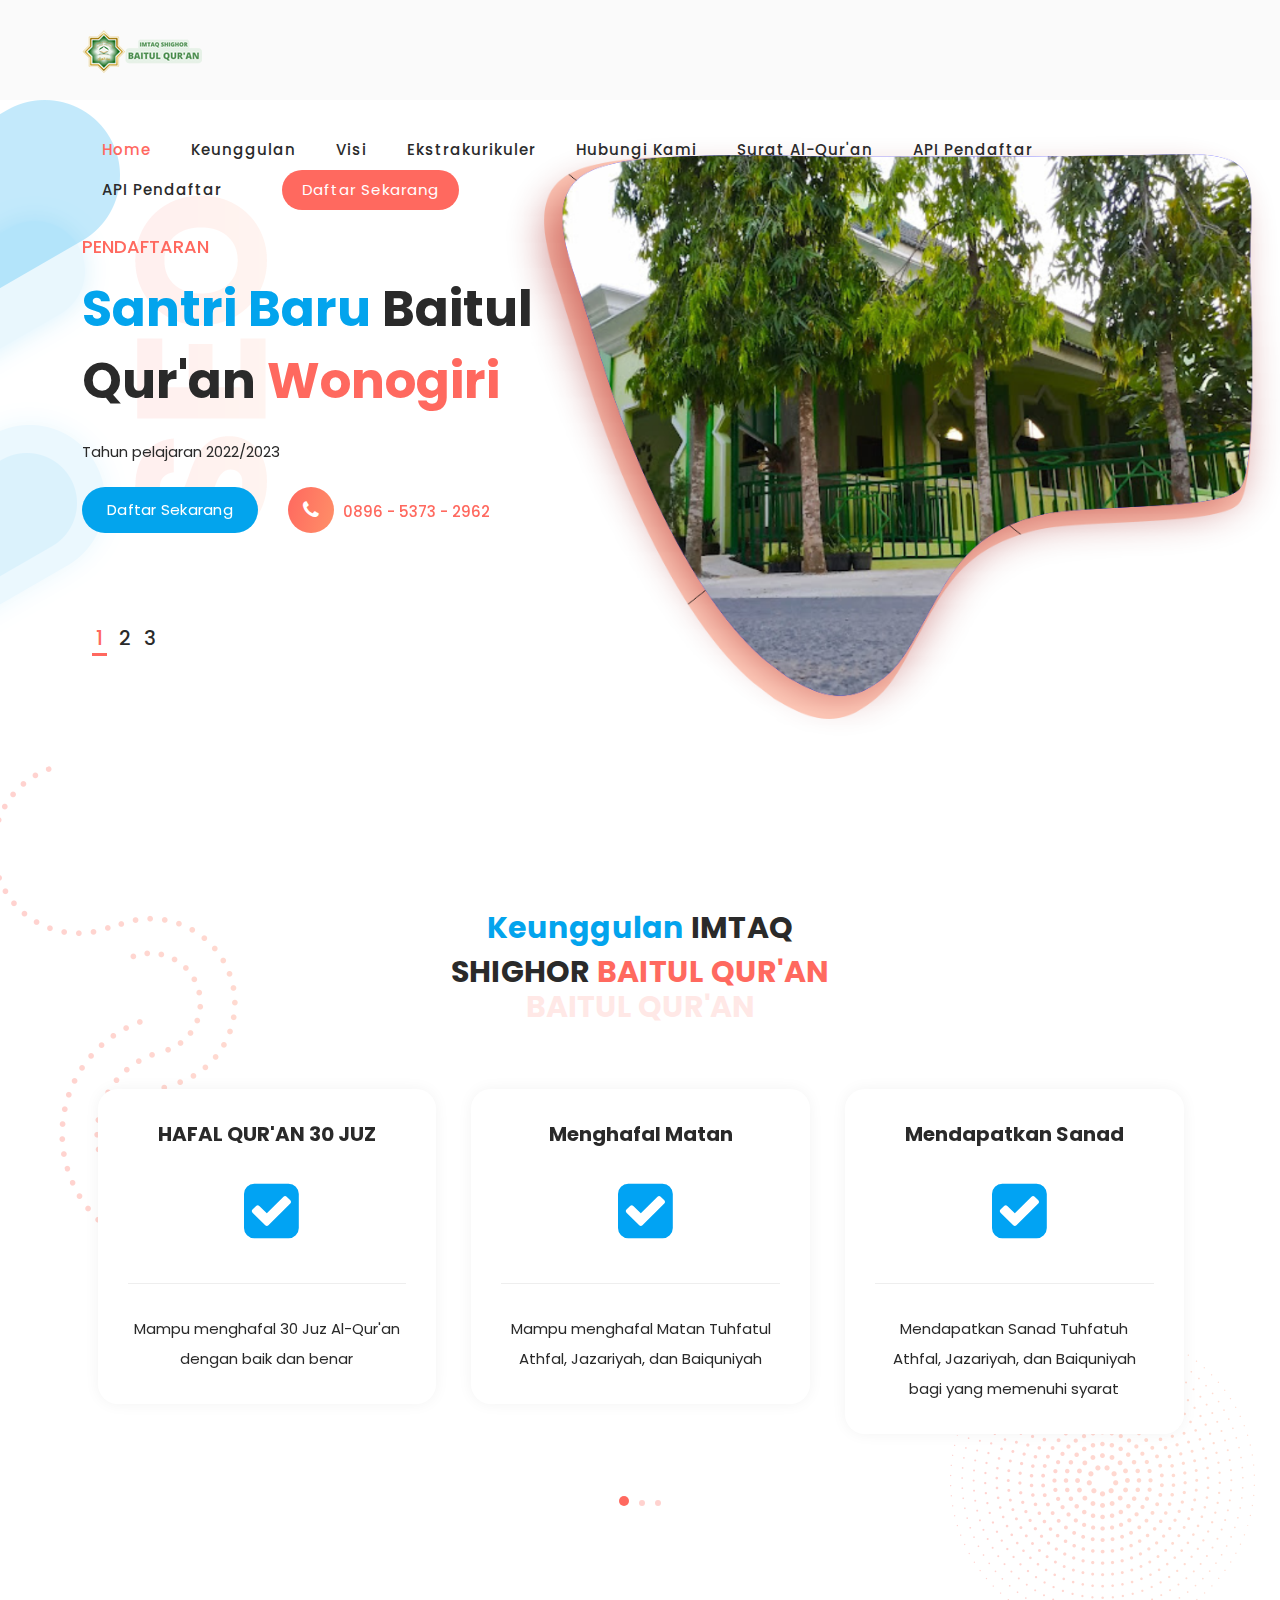
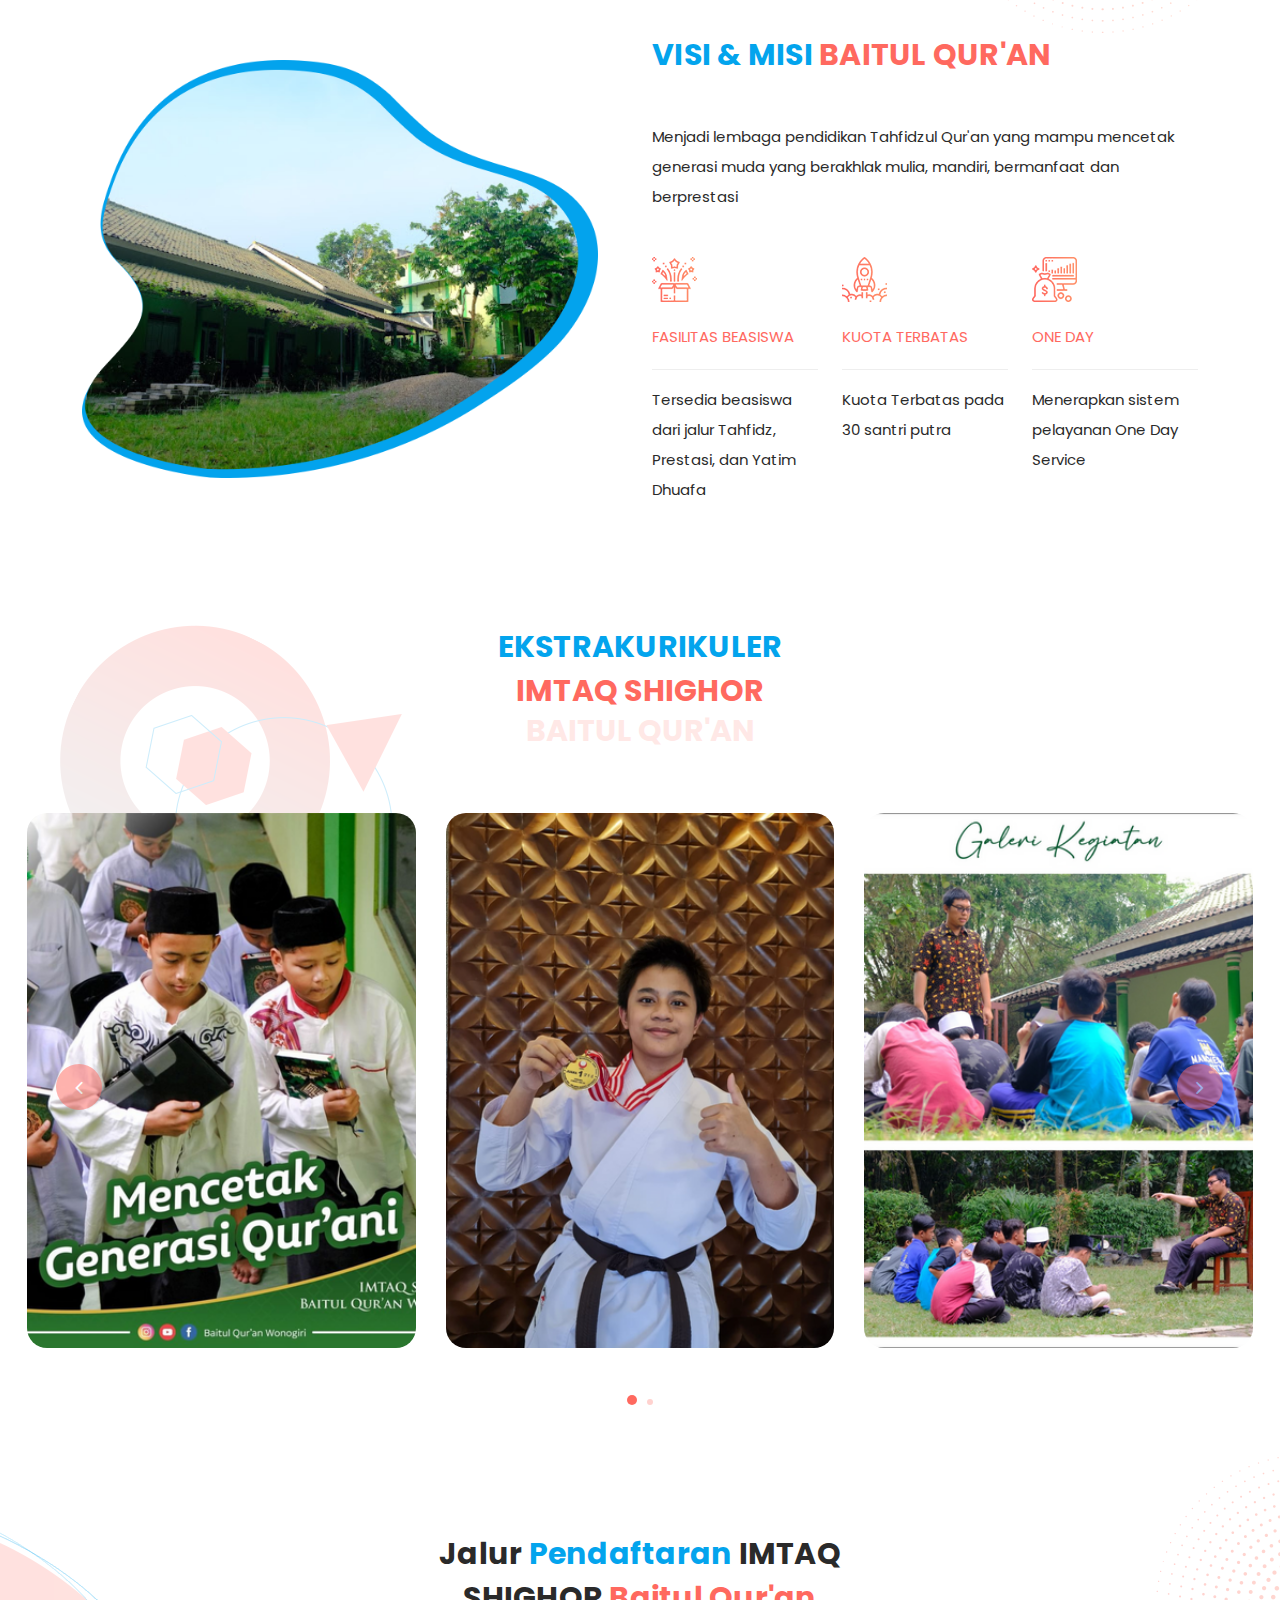
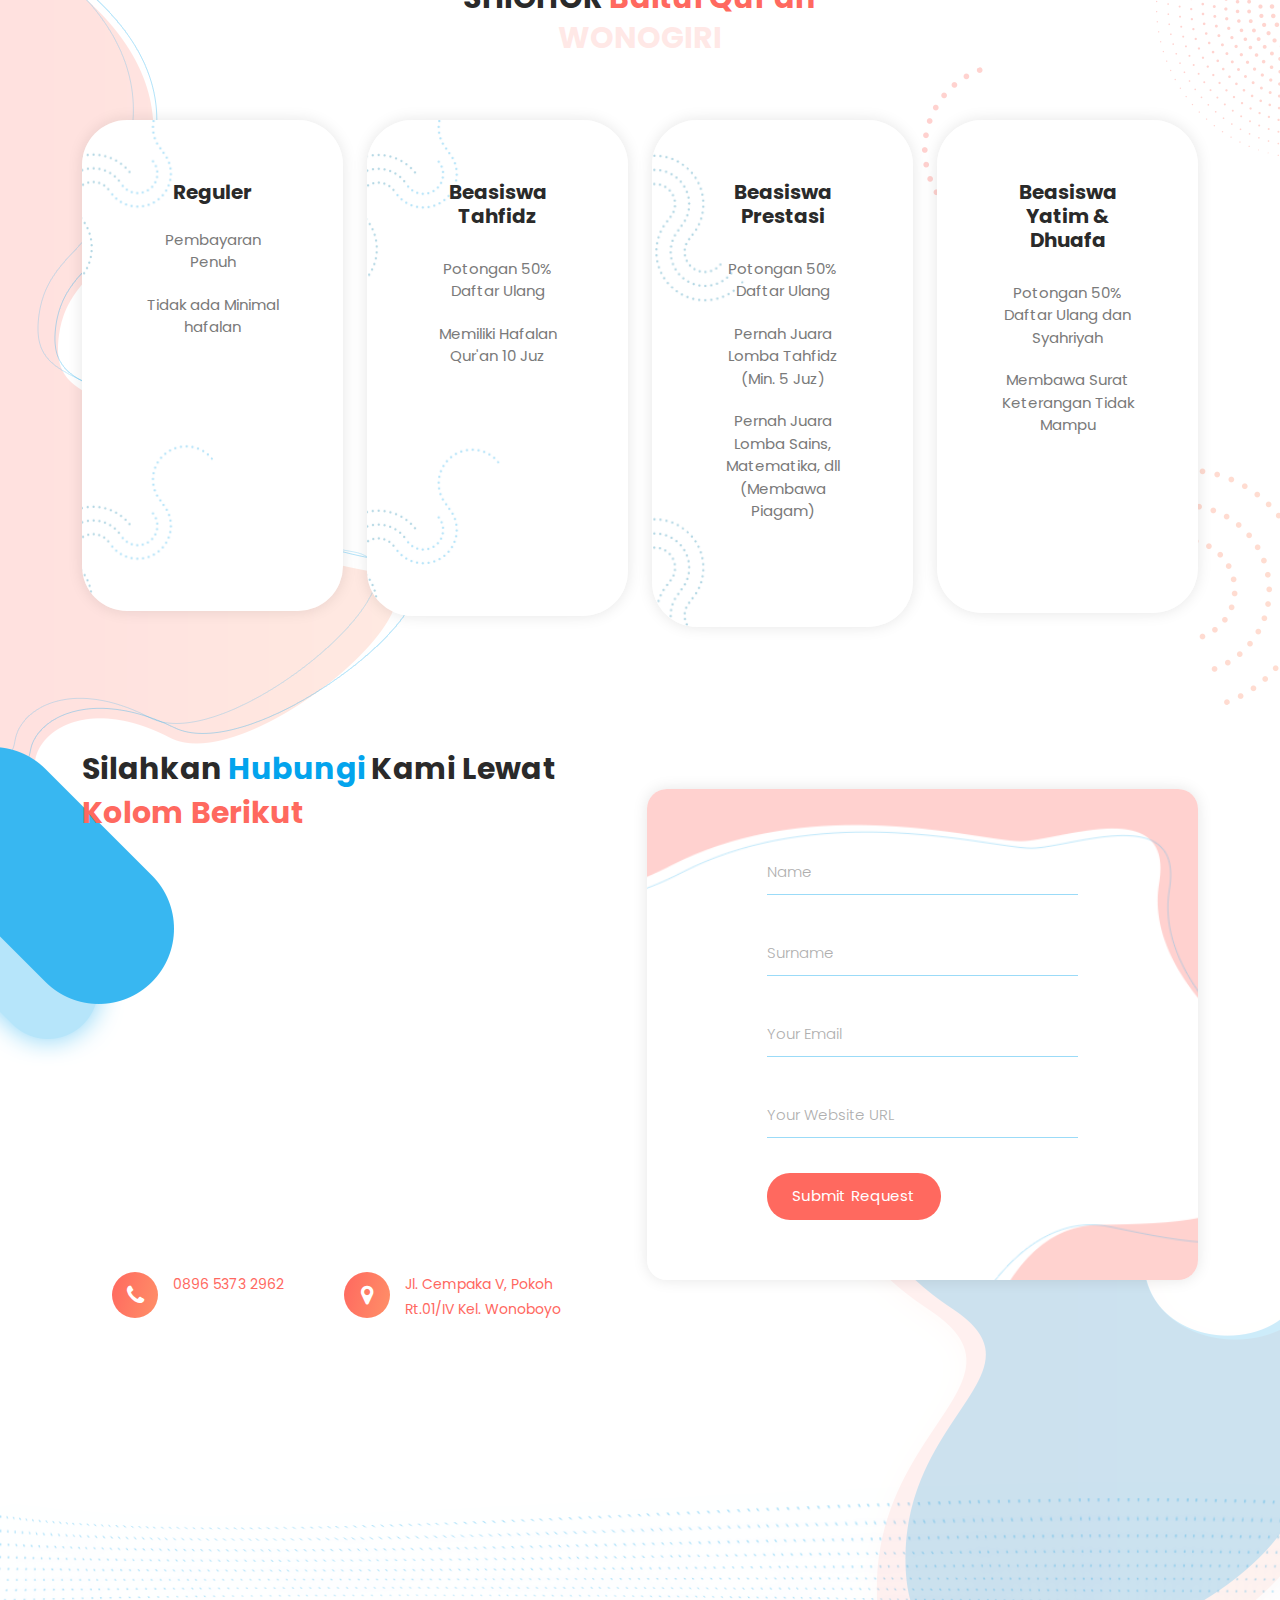
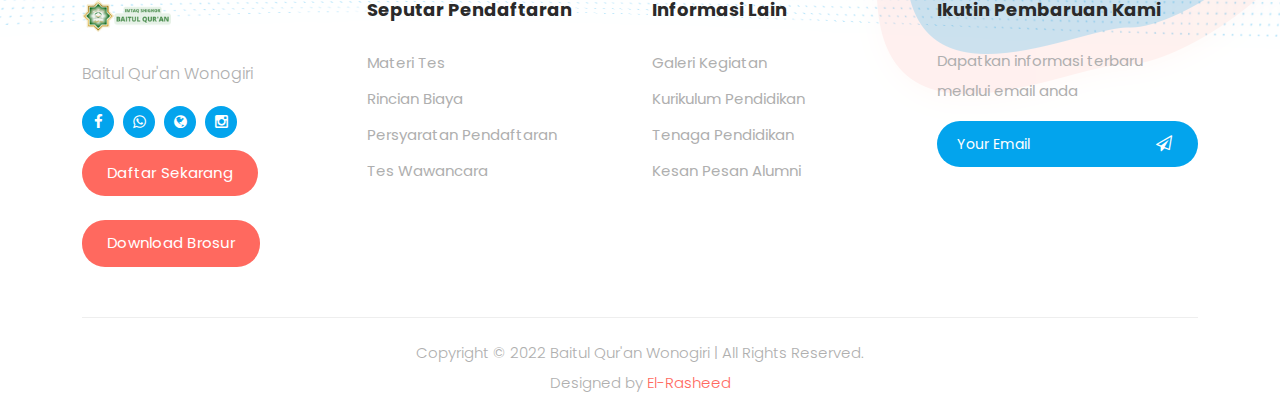
<file: index.html>
<!DOCTYPE html>
<html lang="en">

  <head>

    <meta charset="UTF-8">
    <meta name="viewport" content="width=device-width, initial-scale=1, shrink-to-fit=no">
    <meta name="description" content="">
    <meta name="author" content="">
    <link rel="preconnect" href="https://fonts.gstatic.com">
    <link href="https://fonts.googleapis.com/css2?family=Poppins:wght@100;200;300;400;500;600;700;800;900&display=swap" rel="stylesheet">

    <title>Pendaftaran Santri Baru Baitul Qur'an</title>

    <!-- Bootstrap core CSS -->
    <link href="vendor/bootstrap/css/bootstrap.min.css" rel="stylesheet">


    <!-- Additional CSS Files -->
    <link rel="stylesheet" href="assets/css/fontawesome.css">
    <link rel="stylesheet" href="assets/css/templatemo-onix-digital.css">
    <link rel="stylesheet" href="assets/css/animated.css">
    <link rel="stylesheet" href="assets/css/owl.css">
<!--

-->
  </head>

<body>

  <!-- ***** Preloader Start ***** -->
  <div id="js-preloader" class="js-preloader">
    <div class="preloader-inner">
      <span class="dot"></span>
      <div class="dots">
        <span></span>
        <span></span>
        <span></span>
      </div>
    </div>
  </div>
  <!-- ***** Preloader End ***** -->

  <!-- ***** Header Area Start ***** -->
  <header class="header-area header-sticky wow slideInDown" data-wow-duration="0.75s" data-wow-delay="0s">
    <div class="container">
      <div class="row">
        <div class="col-12">
          <nav class="main-nav">
            <!-- ***** Logo Start ***** -->
            <a href="index.html" class="logo">
              <img src="assets/images/logo.png">
            </a>
            <!-- ***** Logo End ***** -->
            <!-- ***** Menu Start ***** -->
            <ul class="nav">
              <li class="scroll-to-section"><a href="#top" class="active">Home</a></li>
              <li class="scroll-to-section"><a href="#services">Keunggulan</a></li>
              <li class="scroll-to-section"><a href="#about">Visi</a></li>
              <li class="scroll-to-section"><a href="#portfolio">Ekstrakurikuler</a></li>
              <li class="scroll-to-section"><a href="#contact">Hubungi Kami</a></li>
              <li class="scroll-to-section"><a href="mushaf.html">Surat Al-Qur'an</a></li>
              <li class="scroll-to-section"><a href="api.php">API Pendaftar</a></li>
              <li class="scroll-to-section"><a href="coming soon/index.html">API Pendaftar</a></li>
              <li class="scroll-to-section"><div class="main-red-button-hover"><a href="daftar.html">Daftar Sekarang</a></div></li> 
            </ul>        
            <a class='menu-trigger'>
                <span>Menu</span>
            </a>
            <!-- ***** Menu End ***** -->
          </nav>
        </div>
      </div>
    </div>
  </header>
  <!-- ***** Header Area End ***** -->

  <div class="main-banner" id="top">
    <div class="container">
      <div class="row">
        <div class="col-lg-12">
          <div class="row">
            <div class="col-lg-6 align-self-center">
              <div class="owl-carousel owl-banner">
                <div class="item header-text">
                  <h6>Pendaftaran</h6>
                  <h2><em>Santri Baru</em> Baitul Qur'an <span>Wonogiri</span></h2>
                  <p>Tahun pelajaran 2022/2023</p>
                  <div class="down-buttons">
                    <div class="main-blue-button-hover">
                      <a href="daftar.html">Daftar Sekarang</a>
                    </div>
                    <div class="call-button">
                      <a href="#"><i class="fa fa-phone"></i> 0896 - 5373 - 2962</a>
                    </div>
                  </div>
                </div>
                <div class="item header-text">
                  <h6>BAITUL QUR'AN</h6>
                  <h2> <em>MENUJU</em> <span>generasi Qur'ani</span></h2>
                  <p>Bersama Baitul Qur'an Mencetak generasi Penerus Agama berjiwa Qur'an dan Sunnah</p>
                  <div class="down-buttons">
                    <div class="main-blue-button-hover">
                      <a href="daftar.html">Daftar Sekarang</a>
                    </div>
                    <div class="call-button">
                      <a href="#"><i class="fa fa-phone"></i> 0896 - 5373 - 2962</a>
                    </div>
                  </div>
                </div>
                <div class="item header-text">
                  <h6>PENDAFTARAN</h6>
                  <h2> <em>IMTAQ SHIGHOR</em> <span>BAITUL QUR'AN</span></h2>
                  <p>Program Tahfidz terpadu setingkat SMP/Sederajat</p>
                  <div class="down-buttons">
                    <div class="main-blue-button-hover">
                      <a href="daftar.html">Daftar Sekarang</a>
                    </div>
                    <div class="call-button">
                      <a href="#"><i class="fa fa-phone"></i> 0896 - 5373 - 2962</a>
                    </div>
                  </div>
                </div>
              </div>
            </div>
          </div>
        </div>
      </div>
    </div>
  </div>

  <div id="services" class="our-services section">
    <div class="services-right-dec">
      <img src="assets/images/services-right-dec.png" alt="">
    </div>
    <div class="container">
      <div class="services-left-dec">
        <img src="assets/images/services-left-dec.png" alt="">
      </div>
      <div class="row">
        <div class="col-lg-6 offset-lg-3">
          <div class="section-heading">
            <h2><em>Keunggulan</em> IMTAQ SHIGHOR <span>BAITUL QUR'AN</span></h2>
            <span>BAITUL QUR'AN</span>
          </div>
        </div>
      </div>
      <div class="row">
        <div class="col-lg-12">
          <div class="owl-carousel owl-services">
            <div class="item">
              <h4>HAFAL QUR'AN 30 JUZ</h4>
              <div class="icon"><i class="fa fa-check-square fa-4x" style="color: #01a3f3;"></i></div><br>
              <p>Mampu menghafal 30 Juz Al-Qur'an dengan baik dan benar</p>
            </div>
            <div class="item">
              <h4>Menghafal Matan</h4>
              <div class="icon"><i class="fa fa-check-square fa-4x" style="color: #01a3f3;"></i></div><br>
              <p>Mampu menghafal Matan Tuhfatul Athfal, Jazariyah, dan Baiquniyah</p>
            </div>
            <div class="item">
              <h4>Mendapatkan Sanad</h4>
              <div class="icon"><i class="fa fa-check-square fa-4x" style="color: #01a3f3;"></i></div><br>
              <p>Mendapatkan Sanad Tuhfatuh Athfal, Jazariyah, dan Baiquniyah bagi yang memenuhi syarat</p>
            </div>
            <div class="item">
              <h4>Program Itqon</h4>
              <div class="icon"><i class="fa fa-check-square fa-4x" style="color: #01a3f3;"></i></div><br>
              <p>Pengambilan sanad Al-Qur'an bagi yang memenuhi syarat</p>
            </div>
            <div class="item">
              <h4>Musyrif Al-Qur'an Bersanad</h4>
              <div class="icon"><i class="fa fa-check-square fa-4x" style="color: #01a3f3;"></i></div><br>
              <p>Dibimbing oleh Musyrif Al-Qur'an yang bersanad lulusan dalam & luar negeri</p>
            </div>
            <div class="item">
              <h4>Bahasa Arab</h4>
              <div class="icon"><i class="fa fa-check-square fa-4x" style="color: #01a3f3;"></i></div><br>
              <p>Mampu Berbahasa Arab Aktif & Pasif</p>
            </div>
            <div class="item">
              <h4>Kitab Kuning</h4>
              <div class="icon"><i class="fa fa-check-square fa-4x" style="color: #01a3f3;"></i></div>
              <p>Mengkaji Berbagai Kitab Kuning sebagai sebagai bekal kehidupan</p>
            </div>
            <!--<div class="item">
              <h4>Accessibility for mobile viewing</h4>
              <div class="icon"><img src="assets/images/service-icon-01.png" alt=""></div>
              <p>Get to know more about the topic in details</p>
            </div>
            <div class="item">
              <h4>Content Ideas for your next project</h4>
              <div class="icon"><img src="assets/images/service-icon-02.png" alt=""></div>
              <p>Feel free to use this template for your business</p>
            </div>
            <div class="item">
              <h4>UI &amp; UX Design &amp; Development</h4>
              <div class="icon"><img src="assets/images/service-icon-03.png" alt=""></div>
              <p>Get to know more about the topic in details</p>
            </div>
            <div class="item">
              <h4>Discover the digital marketing trend</h4>
              <div class="icon"><img src="assets/images/service-icon-04.png" alt=""></div>
              <p>Get to know more about the topic in details</p>
            </div> -->
          </div>
        </div>
      </div>
    </div>
  </div>

  <div id="about" class="about-us section">
    <div class="container">
      <div class="row">
        <div class="col-lg-6 align-self-center">
          <div class="left-image">
            <img src="assets/images/middle-back.png" alt="building">
          </div>
        </div>
        <div class="col-lg-6">
          <div class="section-heading">
            <h2><em>VISI & MISI</em> <span>BAITUL QUR'AN</span></h2>
            <p>Menjadi lembaga pendidikan Tahfidzul Qur'an yang mampu mencetak generasi muda yang berakhlak mulia, mandiri, bermanfaat dan berprestasi</p>
            <div class="row">
              <div class="col-lg-4">
                <div class="fact-item">
                  <div class="count-area-content">
                    <div class="icon">
                      <img src="assets/images/service-icon-01.png" alt="">
                    </div><br>
                    <div class="count-title">FASILITAS BEASISWA</div>
                    <p>Tersedia beasiswa dari jalur Tahfidz, Prestasi, dan Yatim Dhuafa</p>
                  </div>
                </div>
              </div>
              <div class="col-lg-4">
                <div class="fact-item">
                  <div class="count-area-content">
                    <div class="icon">
                      <img src="assets/images/service-icon-02.png" alt="">
                    </div><br>
                    <div class="count-title">KUOTA TERBATAS</div>
                    <p>Kuota Terbatas pada 30 santri putra</p>
                  </div>
                </div>
              </div>
              <div class="col-lg-4">
                <div class="fact-item">
                  <div class="count-area-content">
                    <div class="icon">
                      <img src="assets/images/service-icon-03.png" alt="">
                    </div><BR>
                    <div class="count-title">ONE DAY</div>
                    <p>Menerapkan sistem pelayanan One Day Service</p>
                  </div>
                </div>
              </div>
            </div>
          </div>
        </div>
      </div>
    </div>
  </div>

  <div id="portfolio" class="our-portfolio section">
    <div class="portfolio-left-dec">
      <img src="assets/images/portfolio-left-dec.png" alt="">
    </div>
    <div class="container">
      <div class="row">
        <div class="col-lg-6 offset-lg-3">
          <div class="section-heading">
            <h2> <em>EKSTRAKURIKULER</em> <BR> <span>IMTAQ SHIGHOR</span></h2>
            <span>BAITUL QUR'AN</span>
          </div>
        </div>
      </div>
    </div>
    <div class="container-fluid">
      <div class="row">
        <div class="col-lg-12">
          <div class="owl-carousel owl-portfolio">
            <div class="item">
              <div class="thumb">
                <img src="assets/images/halaqoh.png" alt="">
                <div class="hover-effect">
                  <div class="inner-content">
                    <a rel="sponsored" href="https://templatemo.com/tm-564-plot-listing" target="_parent"><h4>Tilawah Qur'an</h4></a>
                    <span>Mencetak Generasi Qurani</span>
                  </div>
                </div>
              </div>
            </div>
            <div class="item">
              <div class="thumb">
                <img src="assets/images/beladiri.png" alt="">
                <div class="hover-effect">
                  <div class="inner-content">
                    <a href="#"><h4>Beladiri</h4></a>
                    <span>Baitul Qur'an Wonogiri</span>
                  </div>
                </div>
              </div>
            </div>
            <div class="item">
              <div class="thumb">
                <img src="assets/images/outing.png" alt="">
                <div class="hover-effect">
                  <div class="inner-content">
                    <a rel="sponsored" href="https://templatemo.com/tm-562-space-dynamic" target="_parent"><h4>Outing Class</h4></a>
                    <span>Mendidik Santri Agar Cinta Alam</span>
                  </div>
                </div>
              </div>
            </div>
            <div class="item">
              <div class="thumb">
                <img src="assets/images/panahan.png" alt="">
                <div class="hover-effect">
                  <div class="inner-content">
                    <a href="#"><h4>Panahan</h4></a>
                    <span>Pelatihan Memanah bentuk cinta Sunnah Rasul</span>
                  </div>
                </div>
              </div>
            </div>
            <div class="item">
              <div class="thumb">
                <img src="assets/images/renang.png" alt="">
                <div class="hover-effect">
                  <div class="inner-content">
                    <a href="#"><h4>Berenang</h4></a>
                    <span>Agenda Rutin Santri</span>
                  </div>
                </div>
              </div>
            </div>
            <div class="item">
              <div class="thumb">
                <img src="assets/images/berkuda.png" alt="">
                <div class="hover-effect">
                  <div class="inner-content">
                    <a href="#"><h4>Berkuda</h4></a>
                    <span> Melatih Fisik dan Keberanian Santri</span>
                  </div>
                </div>
              </div>
            </div>
          </div>
        </div>
      </div>
    </div>
  </div>

  <div id="pricing" class="pricing-tables">
    <div class="tables-left-dec">
      <img src="assets/images/tables-left-dec.png" alt="">
    </div>
    <div class="tables-right-dec">
      <img src="assets/images/tables-right-dec.png" alt="">
    </div>
    <div class="container">
      <div class="row">
        <div class="col-lg-6 offset-lg-3">
          <div class="section-heading">
            <h2>Jalur <em>Pendaftaran</em> IMTAQ SHIGHOR <span>Baitul Qur'an</span></h2>
            <span>Wonogiri</span>
          </div>
        </div>
      </div>
      <div class="row">
        <div class="col-lg-3">
          <div class="item first-item">
            <h4>Reguler</h4>
            <em></em>
            <span></span>
            <ul>
              <li>Pembayaran Penuh</li>
              <li>Tidak ada Minimal hafalan</li>
              <br><br><br><br><br><br><br><br>
            </ul>
          </div>
        </div>
        <div class="col-lg-3">
          <div class="item first-item">
            <h4>Beasiswa Tahfidz</h4>
            <!--<em>$160/mo</em>
            <span>$140</span> -->
            <ul>
              <li>Potongan 50% Daftar Ulang</li>
              <li>Memiliki Hafalan Qur'an 10 Juz</li>
              <br><br><br><br><br><br><br>
            </ul>
          </div>
        </div>
        <div class="col-lg-3">
          <div class="item second-item">
            <h4>Beasiswa Prestasi</h4>
            <ul>
              <li>Potongan 50% Daftar Ulang</li>
              <li>Pernah Juara Lomba Tahfidz (Min. 5 Juz)</li>
              <li>Pernah Juara Lomba Sains, Matematika, dll (Membawa Piagam)</li><br>
            </ul>
          </div>
        </div>
        <div class="col-lg-3">
          <div class="item third-item">
            <h4>Beasiswa Yatim & Dhuafa</h4>
            <ul>
              <li>Potongan 50% Daftar Ulang dan Syahriyah</li>
              <li>Membawa Surat Keterangan Tidak Mampu</li>
              <br><br><br><br>
            </ul>
          </div>
        </div>
      </div>
    </div>
  </div>

  <!-- <div id="subscribe" class="subscribe">
    <div class="container">
      <div class="row">
        <div class="col-lg-12">
          <div class="inner-content">
            <div class="row">
              <div class="col-lg-10 offset-lg-1">
                <h2>Know Your Website SEO Score by Email</h2>
                <form id="subscribe" action="" method="get">
                  <input type="text" name="website" id="website" placeholder="Your Website URL" required="">
                  <input type="text" name="email" id="email" pattern="[^ @]*@[^ @]*" placeholder="Your Email" required="">
                  <button type="submit" id="form-submit" class="main-button ">Subscribe</button>
                </form>
              </div>
            </div>
          </div>
        </div>
      </div>
    </div>
  </div> -->

  <!-- <div id="video" class="our-videos section">
    <div class="videos-left-dec">
      <img src="assets/images/videos-left-dec.png" alt="">
    </div>
    <div class="videos-right-dec">
      <img src="assets/images/videos-right-dec.png" alt="">
    </div>
    <div class="container">
      <div class="row">
        <div class="col-lg-12">
          <div class="naccs">
            <div class="grid">
              <div class="row">
                <div class="col-lg-8">
                  <ul class="nacc">
                    <li class="active">
                      <div>
                        <div class="thumb">
                          <iframe width="100%" height="auto" src="https://www.youtube.com/embed/JynGuQx4a1Y" title="YouTube video player" frameborder="0" allow="accelerometer; autoplay; clipboard-write; encrypted-media; gyroscope; picture-in-picture" allowfullscreen></iframe>
                          <div class="overlay-effect">
                            <a href="#"><h4>Project One</h4></a>
                            <span>SEO &amp; Marketing</span>
                          </div>
                        </div>
                      </div>
                    </li>
                    <li>
                      <div>
                        <div class="thumb">
                          <iframe width="100%" height="auto" src="https://www.youtube.com/embed/RdJBSFpcO4M" title="YouTube video player" frameborder="0" allow="accelerometer; autoplay; clipboard-write; encrypted-media; gyroscope; picture-in-picture" allowfullscreen></iframe>
                          <div class="overlay-effect">
                            <a href="#"><h4>Second Project</h4></a>
                            <span>Advertising &amp; Marketing</span>
                          </div>
                        </div>
                      </div>
                    </li>
                    <li>
                      <div>
                        <div class="thumb">
                          <iframe width="100%" height="auto" src="https://www.youtube.com/embed/ZlfAjbQiL78" title="YouTube video player" frameborder="0" allow="accelerometer; autoplay; clipboard-write; encrypted-media; gyroscope; picture-in-picture" allowfullscreen></iframe>
                          <div class="overlay-effect">
                            <a href="#"><h4>Project Three</h4></a>
                            <span>Digital &amp; Marketing</span>
                          </div>
                        </div>
                      </div>
                    </li>
                    <li>
                      <div>
                        <div class="thumb">
                          <iframe width="100%" height="auto" src="https://www.youtube.com/embed/mx1WseE7-0Y" title="YouTube video player" frameborder="0" allow="accelerometer; autoplay; clipboard-write; encrypted-media; gyroscope; picture-in-picture" allowfullscreen></iframe>
                          <div class="overlay-effect">
                            <a href="#"><h4>Fourth Project</h4></a>
                            <span>SEO &amp; Advertising</span>
                          </div>
                        </div>
                      </div>
                    </li>
                  </ul>
                </div>
                <div class="col-lg-4">
                  <div class="menu">
                    <div class="active">
                      <div class="thumb">
                        <img src="assets/images/video-thumb-01.png" alt="">
                        <div class="inner-content">
                          <h4>Project One</h4>
                          <span>SEO &amp; Marketing</span>
                        </div>
                      </div>
                    </div>
                    <div>
                      <div class="thumb">
                        <img src="assets/images/video-thumb-02.png" alt="">
                        <div class="inner-content">
                          <h4>Second Project</h4>
                          <span>Advertising &amp; Marketing</span>
                        </div>
                      </div>
                    </div>
                    <div>
                      <div class="thumb">
                        <img src="assets/images/video-thumb-03.png" alt="Marketing">
                        <div class="inner-content">
                          <h4>Project Three</h4>
                          <span>Digital &amp; Marketing</span>
                        </div>
                      </div>
                    </div>
                    <div>
                      <div class="thumb">
                        <img src="assets/images/video-thumb-04.png" alt="SEO Work">
                        <div class="inner-content">
                          <h4>Fourth Project</h4>
                          <span>SEO &amp; Advertising</span>
                        </div>
                      </div>
                    </div>
                  </div>
                </div>             
              </div>
            </div>
          </div>
        </div>
      </div>
    </div>
  </div> -->

  <div id="contact" class="contact-us section">
    <div class="container">
      <div class="row">
        <div class="col-lg-7">
          <div class="section-heading">
            <h2>Silahkan <em>Hubungi</em> Kami lewat <span>Kolom berikut</span></h2>
            <div id="map">
              <iframe src="https://www.google.com/maps/embed?pb=!1m18!1m12!1m3!1d15811.042062983199!2d110.92173090781249!3d-7.815155699999997!2m3!1f0!2f0!3f0!3m2!1i1024!2i768!4f13.1!3m3!1m2!1s0x2e7a2e4e3aaec4cf%3A0x504e820c5322948c!2sMa&#39;had%20Aly%20BAITUL%20QUR&#39;AN!5e0!3m2!1sid!2sid!4v1669165101135!5m2!1sid!2sid" width="100%" height="360px" frameborder="0" style="border:0" allowfullscreen=""></iframe>
            </div>
            <div class="info">
              <span><i class="fa fa-phone"></i> <a href="#">0896 5373 2962</a></span>
              <span><i class="fa fa-map-marker"></i> <a href="#">Jl. Cempaka V, Pokoh <br>Rt.01/IV Kel. Wonoboyo</a></span>
            </div>
          </div>
        </div>
        <div class="col-lg-5 align-self-center">
          <form id="contact" action="" method="get">
            <div class="row">
              <div class="col-lg-12">
                <fieldset>
                  <input type="name" name="name" id="name" placeholder="Name" autocomplete="on" required>
                </fieldset>
              </div>
              <div class="col-lg-12">
                <fieldset>
                  <input type="surname" name="surname" id="surname" placeholder="Surname" autocomplete="on" required>
                </fieldset>
              </div>
              <div class="col-lg-12">
                <fieldset>
                  <input type="text" name="email" id="email" pattern="[^ @]*@[^ @]*" placeholder="Your Email" required="">
                </fieldset>
              </div>
              <div class="col-lg-12">
                <fieldset>
                  <input type="text" name="website" id="website" placeholder="Your Website URL" required="">
                </fieldset>
              </div>
              <div class="col-lg-12">
                <fieldset>
                  <button type="submit" id="form-submit" class="main-button">Submit Request</button>
                </fieldset>
              </div>
            </div>
          </form>
        </div>
      </div>
    </div>
    <div class="contact-dec">
      <img src="assets/images/contact-dec.png" alt="">
    </div>
    <div class="contact-left-dec">
      <img src="assets/images/contact-left-dec.png" alt="">
    </div>
  </div>

  <div class="footer-dec">
    <img src="assets/images/footer-dec.png" alt="">
  </div>

  <footer>
    <div class="container">
      <div class="row">
        <div class="col-lg-3">
          <div class="about footer-item">
            <div class="logo">
              <a href="#"><img src="assets/images/logo.png" alt="Onix Digital TemplateMo"></a>
            </div>
            <a href="#">Baitul Qur'an Wonogiri</a>
            <ul>
              <li><a href="https://www.facebook.com/bqwonogiri"><i class="fa fa-facebook"></i></a></li>
              <li><a href="https://wa.me/6289653732962"><i class="fa fa-whatsapp"></i></a></li>
              <li><a href="https://baitulquranwng.com/"><i class="fa fa-globe"></i></a></li>
              <li><a href="https://www.instagram.com/baitul_quran_wonogiri/?hl=id"><i class="fa fa-instagram"></i></a></li>
            </ul>
          </div>
          <ul>
            <li class="scroll-to-section"><div class="main-red-button-hover"><a href="daftar.html">Daftar Sekarang</a></div></li><br>
            <li class="scroll-to-section"><div class="main-red-button-hover"><a href="/assets/images/brosur.jpg" download data-aos="zoom-in" data-aos-anchor="data-aos-anchor">Download Brosur</a></div></li>
          </ul>
        </div>
        <div class="col-lg-3">
          <div class="services footer-item">
            <h4>Seputar Pendaftaran</h4>
            <ul>
              <li><a href="materi-tes.html">Materi Tes</a></li>
              <li><a href="#">Rincian Biaya</a></li>
              <li><a href="#">Persyaratan Pendaftaran</a></li>
              <li><a href="#">Tes Wawancara</a></li>
            </ul>
          </div>
        </div>
        <div class="col-lg-3">
          <div class="community footer-item">
            <h4>Informasi Lain</h4>
            <ul>
              <li><a href="#">Galeri Kegiatan</a></li>
              <li><a href="#">Kurikulum Pendidikan</a></li>
              <li><a href="#">Tenaga Pendidikan</a></li>
              <li><a href="#">Kesan Pesan Alumni</a></li>
            </ul>
          </div>
        </div>
        <div class="col-lg-3">
          <div class="subscribe-newsletters footer-item">
            <h4>Ikutin Pembaruan Kami</h4>
            <p>Dapatkan informasi terbaru melalui email anda</p>
            <form action="#" method="get">
              <input type="text" name="email" id="email" pattern="[^ @]*@[^ @]*" placeholder="Your Email" required="">
              <button type="submit" id="form-submit" class="main-button "><i class="fa fa-paper-plane-o"></i></button>
            </form>
          </div>
        </div>
        <div class="col-lg-12">
          <div class="copyright">
            <p>Copyright © 2022 Baitul Qur'an Wonogiri | All Rights Reserved. 
            <br>
            Designed by <a rel="nofollow" href="https://shofwan-cv.netlify.app/" title="Web Designer">El-Rasheed</a></p>
          </div>
        </div>
      </div>
    </div>
  </footer>


  <!-- Scripts -->
  <script src="vendor/jquery/jquery.min.js"></script>
  <script src="vendor/bootstrap/js/bootstrap.bundle.min.js"></script>
  <script src="assets/js/owl-carousel.js"></script>
  <script src="assets/js/animation.js"></script>
  <script src="assets/js/imagesloaded.js"></script>
  <script src="assets/js/custom.js"></script>

  <script>
  // Acc
    $(document).on("click", ".naccs .menu div", function() {
      var numberIndex = $(this).index();

      if (!$(this).is("active")) {
          $(".naccs .menu div").removeClass("active");
          $(".naccs ul li").removeClass("active");

          $(this).addClass("active");
          $(".naccs ul").find("li:eq(" + numberIndex + ")").addClass("active");

          var listItemHeight = $(".naccs ul")
            .find("li:eq(" + numberIndex + ")")
            .innerHeight();
          $(".naccs ul").height(listItemHeight + "px");
        }
    });
  </script>
</body>
</html>
</file>
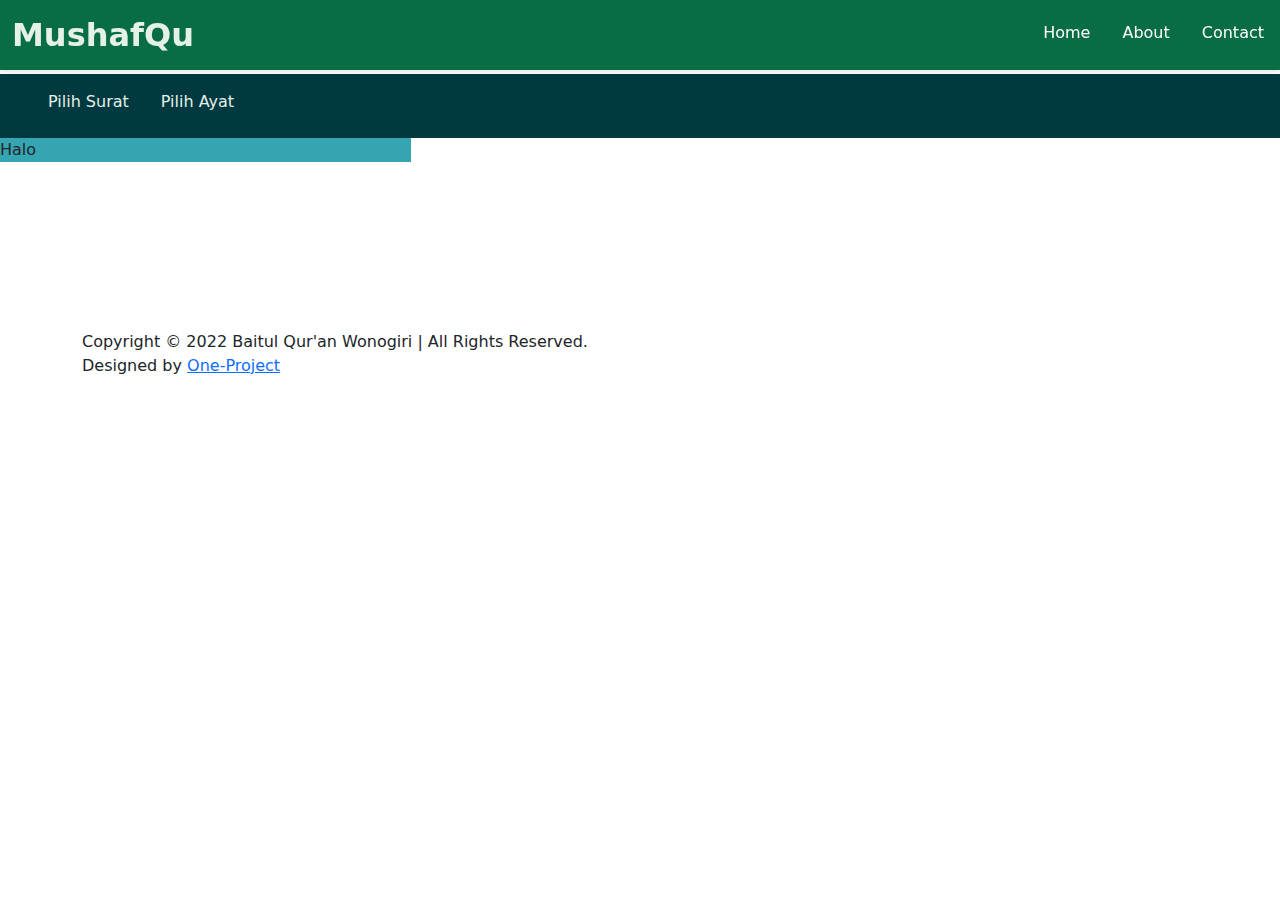
<file: bacamushaf.html>
<!DOCTYPE html>
<html lang="en">

<head>

  <meta charset="UTF-8">
  <meta name="viewport" content="width=device-width, initial-scale=1, shrink-to-fit=no">
  <meta name="description" content="">
  <meta name="author" content="">
  <link rel="preconnect" href="https://fonts.gstatic.com">
  <link href="https://fonts.googleapis.com/css2?family=Poppins:wght@100;200;300;400;500;600;700;800;900&display=swap"
    rel="stylesheet">

  <title>Mushaf Al-Qur'an</title>

  <!-- Bootstrap core CSS -->
  <link href="vendor/bootstrap/css/bootstrap.min.css" rel="stylesheet">


  <!-- Additional CSS Files -->
  <link rel="stylesheet" href="assets/css/fontawesome.css">
  <link rel="stylesheet" href="assets/css/bacamushaf.css">

  <script src="https://code.jquery.com/jquery-3.5.0.js"></script>

</head>

<body>

  <!-- ***** Header Area Start ***** -->
  <div class="container">
    <div class="row">
      <header class="n-header">
        <nav class="n-navbar">
          <a href="#" class="n-navbar-brand">MushafQu</a>
          <ul class="n-navbar-nav">
            <li class="n-nav-item">
              <a href="#" class="n-nav-link">Home</a>
            </li>
            <li class="n-nav-item">
              <a href="#" class="n-nav-link">About</a>
            </li>
            <li class="n-nav-item">
              <a href="#" class="n-nav-link">Contact</a>
            </li>
          </ul>
        </nav>
      </header>
    </div>
  </div>
  <!-- ***** Header Area End ***** -->

  <!-- Kontrol Mushaf Start  -->
  <div class="container-full">
    <div class="row">
      <div class="n-kontrol-mushaf">
        <ul class="n-ul-kontrol">
          <li class="n-li-kontrol">
            <a href="#" id="pilihsurat" class="n-pilih">Pilih Surat</a>
          </li>
          <li class="n-li-kontrol">
            <a href="#" id="pilihayat" class="n-pilih">Pilih Ayat</a>
          </li>
        </ul>
      </div>
    </div>
  </div>

  <div class="container-full">
    <div class="row">
      <div class="col-lg-4">
        <div class="n-konten-mushaf">
          Halo
        </div>
      </div>
    </div>
  </div>
  </br></br></br></br></br></br></br>

  <footer>
    <div class="container">
      <div class="row">
        <div class="col-lg-12">
          <div class="copyright">
            <p>Copyright © 2022 Baitul Qur'an Wonogiri | All Rights Reserved.
              <br>
              Designed by <a rel="nofollow" href="https://shofwan-cv.netlify.app/" title="Web Designer">One-Project</a>
            </p>
          </div>
        </div>
      </div>
    </div>
  </footer>

  <!-- <script>

    $(document).ready(() => {

      const $showData = $('#show-data');
      const $raw = $('pre');

      $('#get-data').on('click', (event) => {
        //  jangan refresh halaman    
        event.preventDefault();

        $showData.text('Loading the JSON file.');

        $.getJSON('https://api.alquran.cloud/v1/surah', (respon) => {
          console.log(respon.code);
          console.log(respon.status);

          const head = '<thead><tr><th>No</th><th>Surat</th></tr></thead>'
          const markup = respon.data
            .map(item => `
  <tr class="surat" data-idsurat="${item.number}">
    <td>${item.number}</td>
    <td>${item.name}</td>
  </tr>
`)
            .join('');

          const list = $('<table/>').html(head + markup);

          $showData.html(list);

          $('.surat').on('click', function (event) {
          console.log($(event.target).data("nomer"));
      });

        });
      });

    });

  </script> -->

  <script>
    $(document).ready(() => {

      const $showAyah = $('#show-ayah');
      const $showData = $('#show-data');

      $('#get-data').on('click', (event) => {
        //  jangan refresh halaman    
        event.preventDefault();

        $showData.text('Loading the JSON file.');

        // get json di endpoint
        $.getJSON('https://api.alquran.cloud/v1/surah', (respon) => {
          console.log(respon.code);
          console.log(respon.status);

          // mengatur ulang format respon dari json menjadi html
          const head = ''
          const markup = respon.data
            .map(item => `
            <tr>
            <td class="surat table-primary" data-idsurat="${item.number}" data-namesurat="${item.englishName}" data-jmlayat="${item.numberOfAyahs}">${item.number}</td>
            <td class="surat table-primary" data-idsurat="${item.number}" data-namesurat="${item.englishName}" data-jmlayat="${item.numberOfAyahs}">${item.name}</td>
            <td class="surat table-primary" data-idsurat="${item.number}" data-namesurat="${item.englishName}" data-jmlayat="${item.numberOfAyahs}">${item.englishName}</td>
            <td class="surat table-primary" data-idsurat="${item.number}" data-namesurat="${item.englishName}" data-jmlayat="${item.numberOfAyahs}">${item.numberOfAyahs} Ayat</td>
            </tr>
              `)
            .join('');
          const list = $('<div class="table-responsive"> <table class="table"/> </div>').html(head + markup);

          // tampilkan di kolom ke dua
          $showData.html(list);

          // Menampilkan Ayat Al-Qur'an
          $('.surat').on('click', (event) => {
            console.log($(event.target).data("idsurat"));

            var id = $(event.target).data("idsurat");
            var url = `https://api.alquran.cloud/v1/surah/` + id + `?offset=0&limit=10`;

            $.getJSON(url, (respon2) => {
              console.log(respon2.code);
              console.log(respon2.status);

              // mengatur ulang format respon dari json menjadi html
              var surah = $(event.target).data("namesurat");
              var ayahs = $(event.target).data("jmlayat");

              const head = '<tr><th>' + id + '</th><th>Surat ' + surah + '</th><th>' + ayahs + ' ayat</th></tr>';
              const markupAyah = respon2.data.ayahs
                .map(item => `
                <tr>
                  <td colspan="3">${item.text}</td>
                </tr>  
              `)
                .join('');

              const listAyah = $('<table class="table"/>').html(head + markupAyah);

              $showAyah.html(listAyah);
            });
          });

        });
      });

    });
  </script>
</body>

</html>
</file>
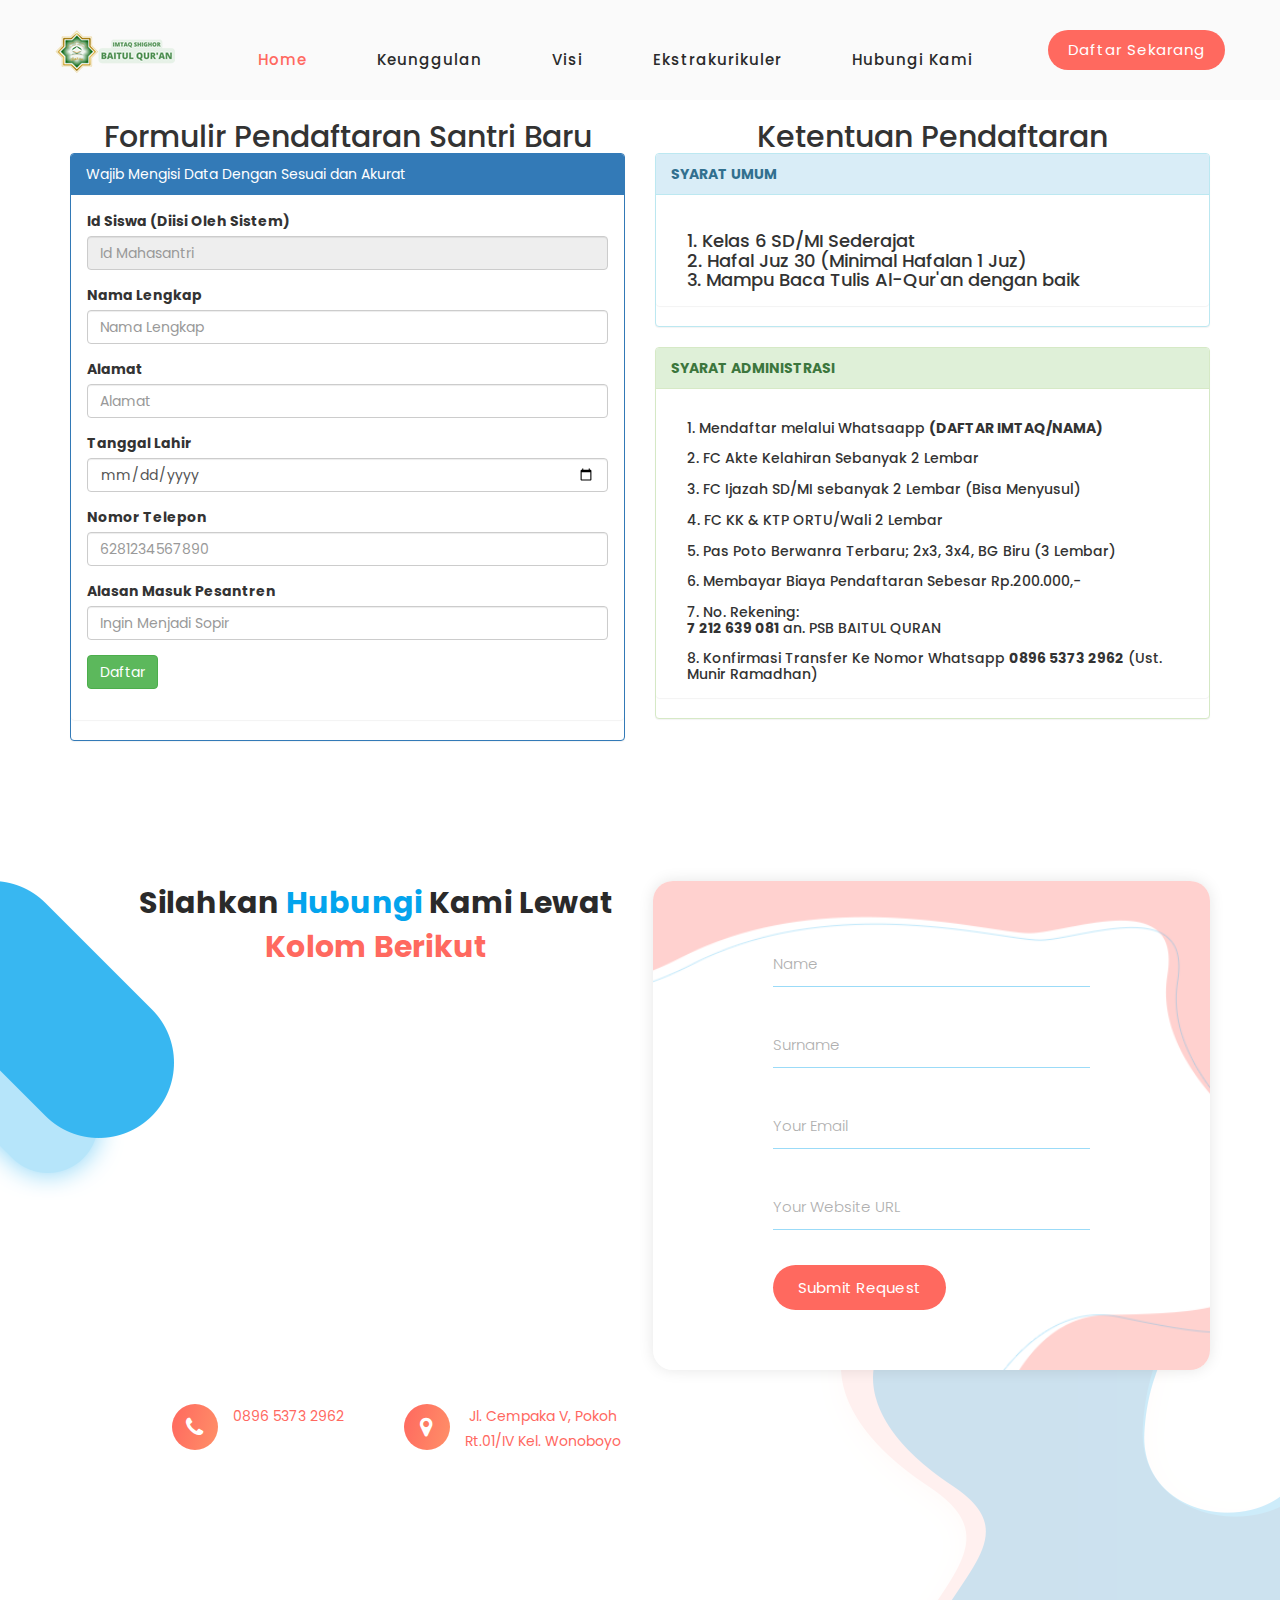
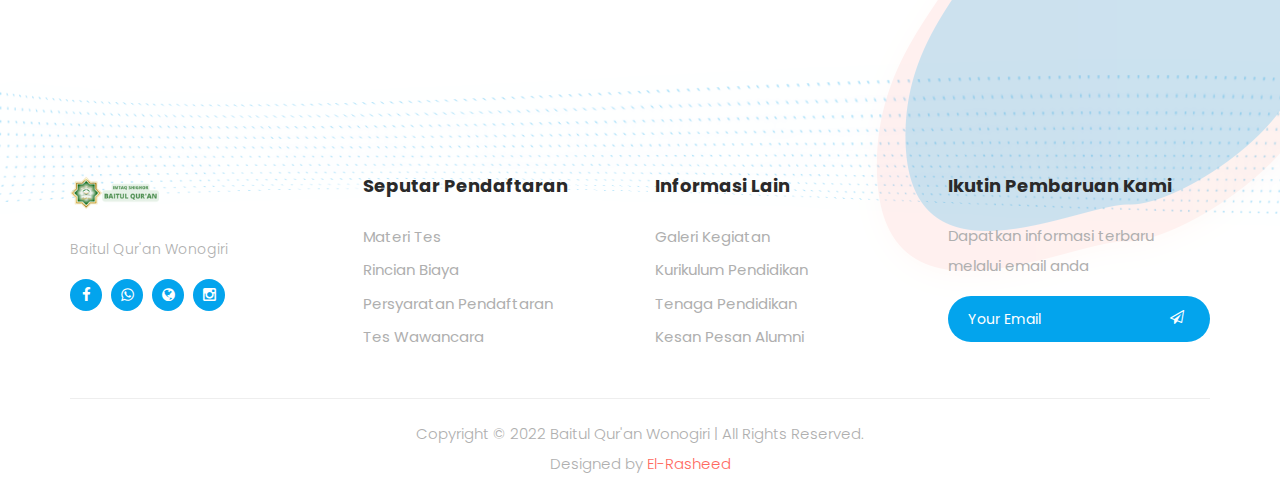
<file: daftar.html>
<!DOCTYPE html>
<html lang="en">

  <head>

    <meta charset="UTF-8">
    <meta name="viewport" content="width=device-width, initial-scale=1, shrink-to-fit=no">
    <meta name="description" content="">
    <meta name="author" content="">
    <link rel="preconnect" href="https://fonts.gstatic.com">
    <link href="https://fonts.googleapis.com/css2?family=Poppins:wght@100;200;300;400;500;600;700;800;900&display=swap" rel="stylesheet">
    <link rel="stylesheet" type="text/css" href="https://stackpath.bootstrapcdn.com/bootstrap/3.4.1/css/bootstrap.min.css">

    <title>Pendaftaran Santri Baru Baitul Qur'an</title>

    <!-- Bootstrap core CSS -->
   <!-- <link href="vendor/bootstrap/css/bootstrap.min.css" rel="stylesheet"> -->


    <!-- Additional CSS Files -->
    <link rel="stylesheet" href="assets/css/fontawesome.css">
    <link rel="stylesheet" href="assets/css/templatemo-onix-digital.css">
    <link rel="stylesheet" href="assets/css/animated.css">
    <link rel="stylesheet" href="assets/css/owl.css">
<!--

-->
  </head>

<body>

  <!-- ***** Preloader Start ***** -->
  <div id="js-preloader" class="js-preloader">
    <div class="preloader-inner">
      <span class="dot"></span>
      <div class="dots">
        <span></span>
        <span></span>
        <span></span>
      </div>
    </div>
  </div>
  <!-- ***** Preloader End ***** -->

  <!-- ***** Header Area Start ***** -->
  <header class="header-area header-sticky wow slideInDown" data-wow-duration="0.75s" data-wow-delay="0s">
    <div class="container">
      <div class="row">
        <div class="col-12">
          <nav class="main-nav">
            <!-- ***** Logo Start ***** -->
            <a href="index.html" class="logo">
              <img src="assets/images/logo.png">
            </a>
            <!-- ***** Logo End ***** -->
            <!-- ***** Menu Start ***** -->
            <ul class="nav">
              <li class="scroll-to-section"><a href="index.html" class="active">Home</a></li>
              <li class="scroll-to-section"><a href="index.html#services">Keunggulan</a></li>
              <li class="scroll-to-section"><a href="index.html#about">Visi</a></li>
              <li class="scroll-to-section"><a href="index.html#portfolio">Ekstrakurikuler</a></li>
              <li class="scroll-to-section"><a href="index.html#contact">Hubungi Kami</a></li>
              <li class="scroll-to-section"><div class="main-red-button-hover"><a href="coming soon/index.html">Daftar Sekarang</a></div></li> 
            </ul>        
            <a class='menu-trigger'>
                <span>Menu</span>
            </a>
            <!-- ***** Menu End ***** -->
          </nav>
        </div>
      </div>
    </div>
  </header>
  <!-- ***** Header Area End ***** -->

<div class="our-services section">

<div class="container">
  <div class="row">
    <div class="col-lg-6">
      <form action="proses.php" method="POST">
	    
		    <h2><center>Formulir Pendaftaran Santri Baru</h2>

          <div class="panel panel-primary">
            <div class="panel-heading">
              Wajib Mengisi Data Dengan Sesuai dan Akurat
            </div>
          <div class="panel panel-body">

            <div class="form-group">
              <label for="id">Id Siswa (Diisi Oleh Sistem)</label>
              <input type="number" name="id" placeholder="Id Mahasantri" class="form-control" readonly />
            </div>

            <div class="form-group">
              <label for="nama">Nama Lengkap</label>
              <input type="text" name="nama" placeholder="Nama Lengkap" class="form-control">
            </div>

            <div class="form-group">
              <label for="alamat">Alamat</label>
              <input type="text" name="alamat" placeholder="Alamat" class="form-control" />
            </div>

            <div class="form-group">
              <label for="tlahir">Tanggal Lahir</label>
              <input type="date" name="tlahir" placeholder="" class="form-control" />
            </div>

            <div class="form-group">
                <label for="telepon">Nomor Telepon</label>
                <input type="number" name="handphone" placeholder="6281234567890"  class="form-control"/>
            </div>

            <div class="form-group">
              <label for="alasan">Alasan Masuk Pesantren</label>
              <input type="text" name="alasan" placeholder="Ingin Menjadi Sopir" class="form-control" />
            </div>

            <div class="form-group">
              <button value="daftar" class="btn btn-success send" name="daftar">Daftar</button>
            </div>
		
          </div>
          </div>
	    </form>
    </div>

    <div class="col-lg-6">
        <h2 style="text-align:center">Ketentuan Pendaftaran</h2>
        <div class="panel panel-info">
            <div class="panel-heading">
              <strong>SYARAT UMUM</strong>
            </div>
            <div class="panel panel-body">
            
            <div class="col-lg-10">
              <h4>
                <ol>
                  <br>
                  <li>1. Kelas 6 SD/MI Sederajat</li>
                  <li>2. Hafal Juz 30 (Minimal Hafalan 1 Juz)</li>
                  <li>3. Mampu Baca Tulis Al-Qur'an dengan baik</li>
                </ol>
              </h4>
            </div>
            </div>
        </div>

        <div class="panel panel-success">
            <div class="panel-heading">
              <strong>SYARAT ADMINISTRASI</strong>
            </div>
            <div class="panel panel-body">
            
            <div class="col-lg-12">
              <h5>
                <ol>
                  <br>
                  <li>1. Mendaftar melalui Whatsaapp <strong>(DAFTAR IMTAQ/NAMA)</strong></li><br>
                  <li>2. FC Akte Kelahiran Sebanyak 2 Lembar</li><br>
                  <li>3. FC Ijazah SD/MI sebanyak 2 Lembar (Bisa Menyusul)</li><br>
                  <li>4. FC KK & KTP ORTU/Wali 2 Lembar</li><br>
                  <li>5. Pas Poto Berwanra Terbaru; 2x3, 3x4, BG Biru (3 Lembar)</li><br>
                  <li>6. Membayar Biaya Pendaftaran Sebesar Rp.200.000,-</li><br>
                  <li>7. No. Rekening: <br> <strong>7 212 639 081</strong> an. PSB BAITUL QURAN</li><br>
                  <li>8. Konfirmasi Transfer Ke Nomor Whatsapp <strong>0896 5373 2962</strong> (Ust. Munir Ramadhan)</li>
                </ol>
              </h5>
            </div>
            </div>
        </div>
    </div>
        
  </div>
</div>

  <div id="contact" class="contact-us section">
    <div class="container">
      <div class="row">
        <div class="col-lg-7">
          <div class="section-heading">
            <h2>Silahkan <em>Hubungi</em> Kami lewat <span>Kolom berikut</span></h2>
            <div id="map">
              <iframe src="https://www.google.com/maps/embed?pb=!1m18!1m12!1m3!1d15811.042062983199!2d110.92173090781249!3d-7.815155699999997!2m3!1f0!2f0!3f0!3m2!1i1024!2i768!4f13.1!3m3!1m2!1s0x2e7a2e4e3aaec4cf%3A0x504e820c5322948c!2sMa&#39;had%20Aly%20BAITUL%20QUR&#39;AN!5e0!3m2!1sid!2sid!4v1669165101135!5m2!1sid!2sid" width="100%" height="360px" frameborder="0" style="border:0" allowfullscreen=""></iframe>
            </div>
            <div class="info">
              <span><i class="fa fa-phone"></i> <a href="#">0896 5373 2962</a></span>
              <span><i class="fa fa-map-marker"></i> <a href="#">Jl. Cempaka V, Pokoh <br>Rt.01/IV Kel. Wonoboyo</a></span>
            </div>
          </div>
        </div>
        <div class="col-lg-5 align-self-center">
          <form id="contact" action="" method="get">
            <div class="row">
              <div class="col-lg-12">
                <fieldset>
                  <input type="name" name="name" id="name" placeholder="Name" autocomplete="on" required>
                </fieldset>
              </div>
              <div class="col-lg-12">
                <fieldset>
                  <input type="surname" name="surname" id="surname" placeholder="Surname" autocomplete="on" required>
                </fieldset>
              </div>
              <div class="col-lg-12">
                <fieldset>
                  <input type="text" name="email" id="email" pattern="[^ @]*@[^ @]*" placeholder="Your Email" required="">
                </fieldset>
              </div>
              <div class="col-lg-12">
                <fieldset>
                  <input type="text" name="website" id="website" placeholder="Your Website URL" required="">
                </fieldset>
              </div>
              <div class="col-lg-12">
                <fieldset>
                  <button type="submit" id="form-submit" class="main-button">Submit Request</button>
                </fieldset>
              </div>
            </div>
          </form>
        </div>
      </div>
    </div>
    <div class="contact-dec">
      <img src="assets/images/contact-dec.png" alt="">
    </div>
    <div class="contact-left-dec">
      <img src="assets/images/contact-left-dec.png" alt="">
    </div>
  </div>

  <div class="footer-dec">
    <img src="assets/images/footer-dec.png" alt="">
  </div>

  <footer>
    <div class="container">
      <div class="row">
        <div class="col-lg-3">
          <div class="about footer-item">
            <div class="logo">
              <a href="#"><img src="assets/images/logo.png" alt="Onix Digital TemplateMo"></a>
            </div>
            <a href="#">Baitul Qur'an Wonogiri</a>
            <ul>
              <li><a href="https://www.facebook.com/bqwonogiri"><i class="fa fa-facebook"></i></a></li>
              <li><a href="https://wa.me/6289653732962"><i class="fa fa-whatsapp"></i></a></li>
              <li><a href="https://baitulquranwng.com/"><i class="fa fa-globe"></i></a></li>
              <li><a href="https://www.instagram.com/baitul_quran_wonogiri/?hl=id"><i class="fa fa-instagram"></i></a></li>
            </ul>
          </div>
        </div>
        <div class="col-lg-3">
          <div class="services footer-item">
            <h4>Seputar Pendaftaran</h4>
            <ul>
              <li><a href="#">Materi Tes</a></li>
              <li><a href="#">Rincian Biaya</a></li>
              <li><a href="#">Persyaratan Pendaftaran</a></li>
              <li><a href="#">Tes Wawancara</a></li>
            </ul>
          </div>
        </div>
        <div class="col-lg-3">
          <div class="community footer-item">
            <h4>Informasi Lain</h4>
            <ul>
              <li><a href="#">Galeri Kegiatan</a></li>
              <li><a href="#">Kurikulum Pendidikan</a></li>
              <li><a href="#">Tenaga Pendidikan</a></li>
              <li><a href="#">Kesan Pesan Alumni</a></li>
            </ul>
          </div>
        </div>
        <div class="col-lg-3">
          <div class="subscribe-newsletters footer-item">
            <h4>Ikutin Pembaruan Kami</h4>
            <p>Dapatkan informasi terbaru melalui email anda</p>
            <form action="#" method="get">
              <input type="text" name="email" id="email" pattern="[^ @]*@[^ @]*" placeholder="Your Email" required="">
              <button type="submit" id="form-submit" class="main-button "><i class="fa fa-paper-plane-o"></i></button>
            </form>
          </div>
        </div>
        <div class="col-lg-12">
          <div class="copyright">
            <p>Copyright © 2022 Baitul Qur'an Wonogiri | All Rights Reserved. 
            <br>
            Designed by <a rel="nofollow" href="https://shofwan-cv.netlify.app/" title="Web Designer">El-Rasheed</a></p>
          </div>
        </div>
      </div>
    </div>
  </footer>


  <!-- Scripts -->
  <script src="vendor/jquery/jquery.min.js"></script>
  <script src="vendor/bootstrap/js/bootstrap.bundle.min.js"></script>
  <script src="assets/js/owl-carousel.js"></script>
  <script src="assets/js/animation.js"></script>
  <script src="assets/js/imagesloaded.js"></script>
  <script src="assets/js/custom.js"></script>

  <script>
  // Acc
    $(document).on("click", ".naccs .menu div", function() {
      var numberIndex = $(this).index();

      if (!$(this).is("active")) {
          $(".naccs .menu div").removeClass("active");
          $(".naccs ul li").removeClass("active");

          $(this).addClass("active");
          $(".naccs ul").find("li:eq(" + numberIndex + ")").addClass("active");

          var listItemHeight = $(".naccs ul")
            .find("li:eq(" + numberIndex + ")")
            .innerHeight();
          $(".naccs ul").height(listItemHeight + "px");
        }
    });
  </script>
</body>
</html>
</file>
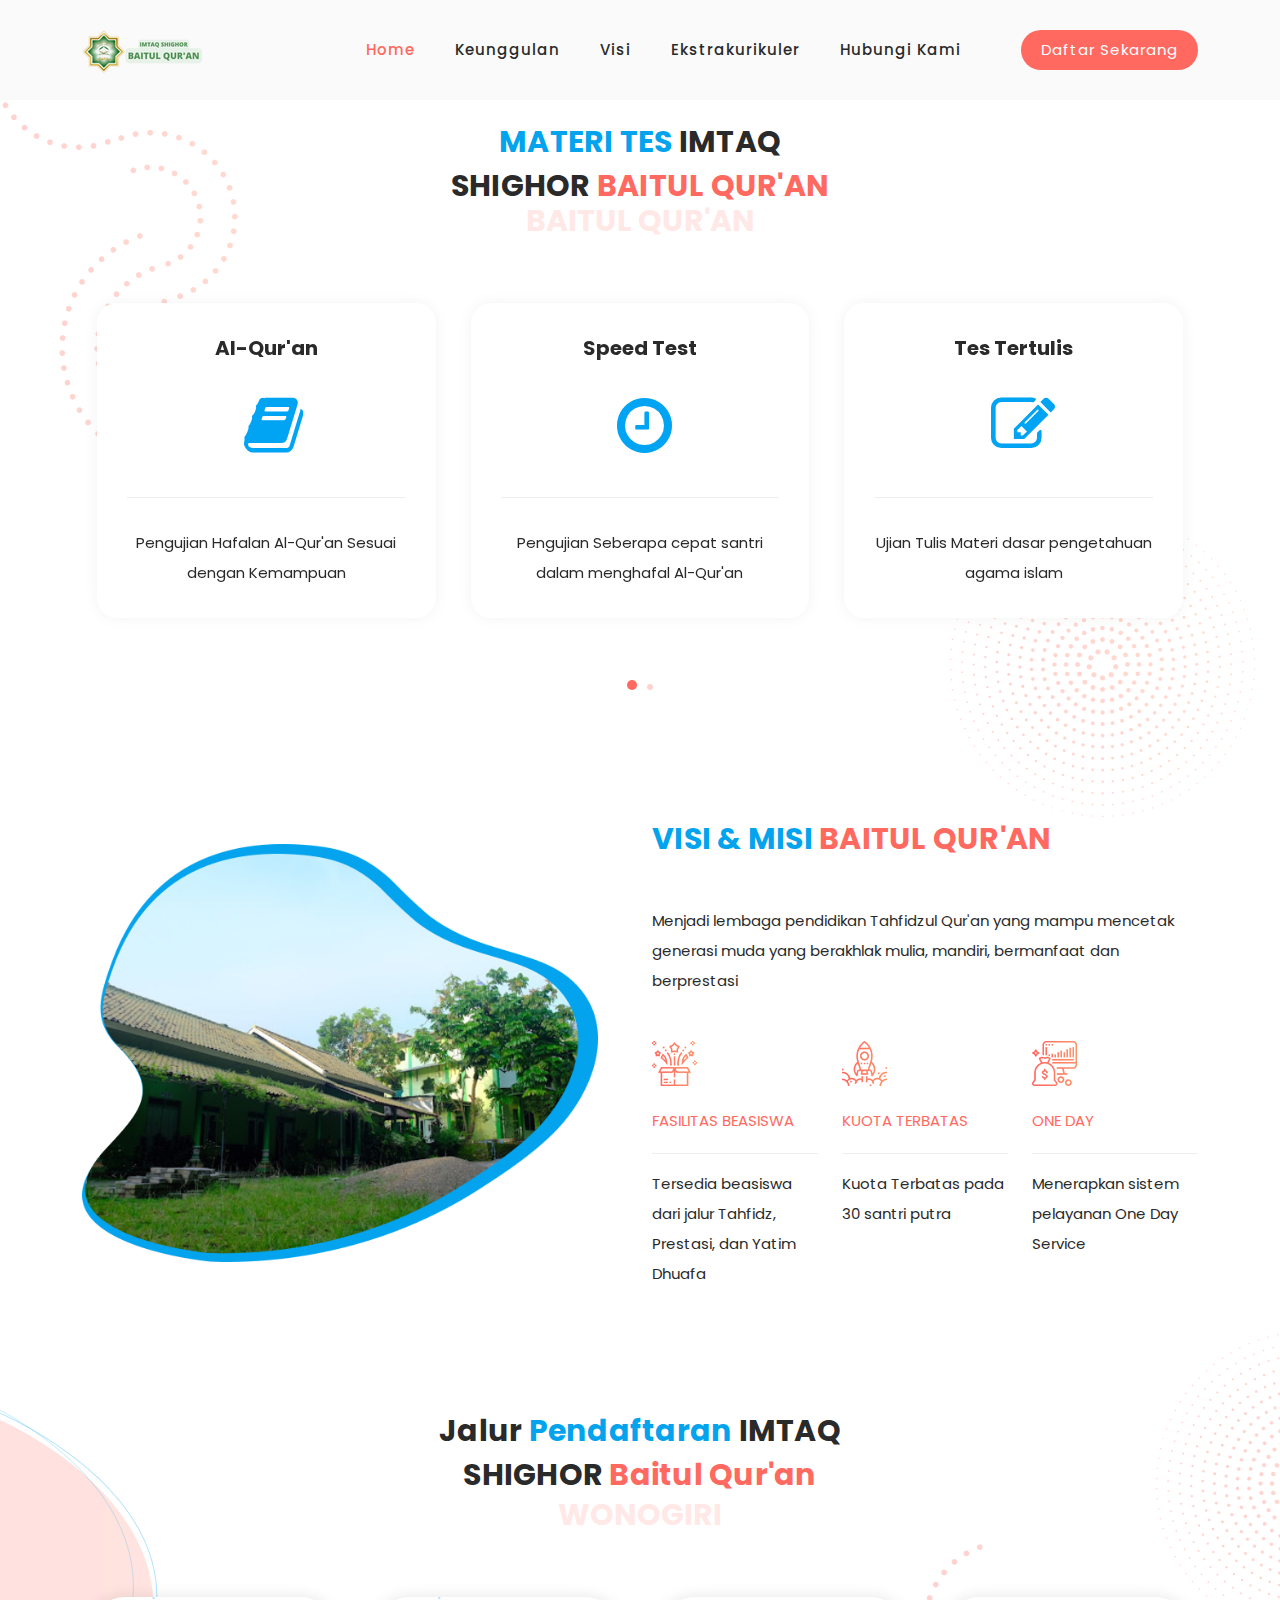
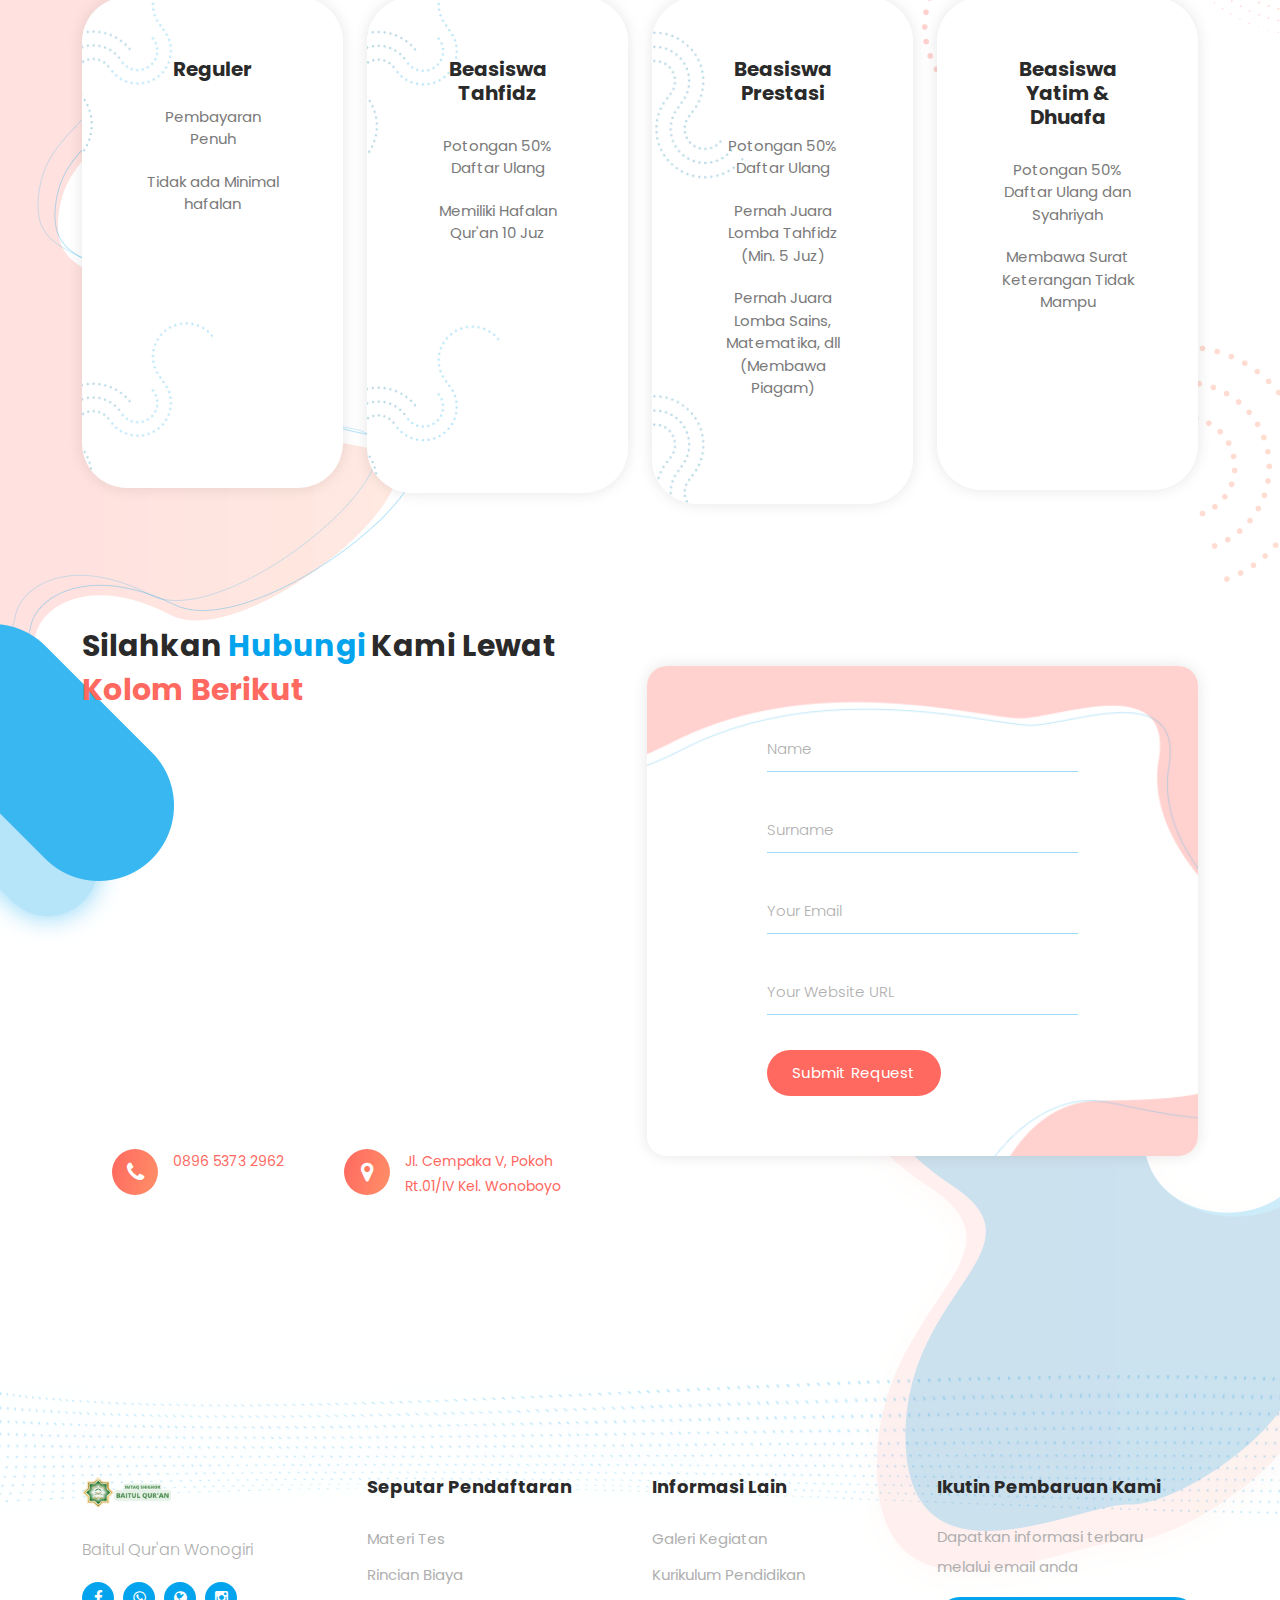
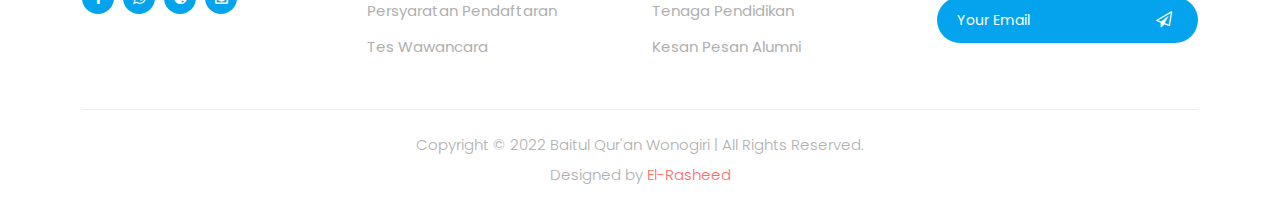
<file: materi-tes.html>
<!DOCTYPE html>
<html lang="en">

  <head>

    <meta charset="UTF-8">
    <meta name="viewport" content="width=device-width, initial-scale=1, shrink-to-fit=no">
    <meta name="description" content="">
    <meta name="author" content="">
    <link rel="preconnect" href="https://fonts.gstatic.com">
    <link href="https://fonts.googleapis.com/css2?family=Poppins:wght@100;200;300;400;500;600;700;800;900&display=swap" rel="stylesheet">

    <title>Pendaftaran Santri Baru Baitul Qur'an</title>

    <!-- Bootstrap core CSS -->
    <link href="vendor/bootstrap/css/bootstrap.min.css" rel="stylesheet">


    <!-- Additional CSS Files -->
    <link rel="stylesheet" href="assets/css/fontawesome.css">
    <link rel="stylesheet" href="assets/css/templatemo-onix-digital.css">
    <link rel="stylesheet" href="assets/css/animated.css">
    <link rel="stylesheet" href="assets/css/owl.css">
<!--

-->
  </head>

<body>

  <!-- ***** Preloader Start ***** -->
  <div id="js-preloader" class="js-preloader">
    <div class="preloader-inner">
      <span class="dot"></span>
      <div class="dots">
        <span></span>
        <span></span>
        <span></span>
      </div>
    </div>
  </div>
  <!-- ***** Preloader End ***** -->

  <!-- ***** Header Area Start ***** -->
  <header class="header-area header-sticky wow slideInDown" data-wow-duration="0.75s" data-wow-delay="0s">
    <div class="container">
      <div class="row">
        <div class="col-12">
          <nav class="main-nav">
            <!-- ***** Logo Start ***** -->
            <a href="index.html" class="logo">
              <img src="assets/images/logo.png">
            </a>
            <!-- ***** Logo End ***** -->
            <!-- ***** Menu Start ***** -->
            <ul class="nav">
              <li class="scroll-to-section"><a href="index.html" class="active">Home</a></li>
              <li class="scroll-to-section"><a href="index.html#services">Keunggulan</a></li>
              <li class="scroll-to-section"><a href="index.html#about">Visi</a></li>
              <li class="scroll-to-section"><a href="index.html#portfolio">Ekstrakurikuler</a></li>
              <li class="scroll-to-section"><a href="index.html#contact">Hubungi Kami</a></li> 
              <li class="scroll-to-section"><div class="main-red-button-hover"><a href="coming soon/index.html">Daftar Sekarang</a></div></li> 
            </ul>        
            <a class='menu-trigger'>
                <span>Menu</span>
            </a>
            <!-- ***** Menu End ***** -->
          </nav>
        </div>
      </div>
    </div>
  </header>
  <!-- ***** Header Area End ***** -->

<!--  <div class="main-banner" id="top">
    <div class="container">
      <div class="row">
        <div class="col-lg-12">
          <div class="row">
            <div class="col-lg-6 align-self-center">
              <div class="owl-carousel owl-banner">
                <div class="item header-text">
                  <h6>Pendaftaran</h6>
                  <h2><em>Santri Baru</em> Baitul Qur'an <span>Wonogiri</span></h2>
                  <p>Tahun pelajaran 2022/2023</p>
                  <div class="down-buttons">
                    <div class="main-blue-button-hover">
                      <a href="coming soon/index.html">Daftar Sekarang</a>
                    </div>
                    <div class="call-button">
                      <a href="#"><i class="fa fa-phone"></i> 0896 - 5373 - 2962</a>
                    </div>
                  </div>
                </div>
                <div class="item header-text">
                  <h6>BAITUL QUR'AN</h6>
                  <h2> <em>MENUJU</em> <span>generasi Qur'ani</span></h2>
                  <p>Bersama Baitul Qur'an Mencetak generasi Penerus Agama berjiwa Qur'an dan Sunnah</p>
                  <div class="down-buttons">
                    <div class="main-blue-button-hover">
                      <a href="coming soon/index.html">Daftar Sekarang</a>
                    </div>
                    <div class="call-button">
                      <a href="#"><i class="fa fa-phone"></i> 0896 - 5373 - 2962</a>
                    </div>
                  </div>
                </div>
                <div class="item header-text">
                  <h6>PENDAFTARAN</h6>
                  <h2> <em>IMTAQ SHIGHOR</em> <span>BAITUL QUR'AN</span></h2>
                  <p>Program Tahfidz terpadu setingkat SMP/Sederajat</p>
                  <div class="down-buttons">
                    <div class="main-blue-button-hover">
                      <a href="coming soon/index.html">Daftar Sekarang</a>
                    </div>
                    <div class="call-button">
                      <a href="#"><i class="fa fa-phone"></i> 0896 - 5373 - 2962</a>
                    </div>
                  </div>
                </div>
              </div>
            </div>
          </div>
        </div>
      </div>
    </div>
  </div> -->

  <div id="services" class="our-services section">
    <div class="services-right-dec">
      <img src="assets/images/services-right-dec.png" alt="">
    </div>
    <div class="container">
      <div class="services-left-dec">
        <img src="assets/images/services-left-dec.png" alt="">
      </div>
      <div class="row">
        <div class="col-lg-6 offset-lg-3">
          <div class="section-heading">
            <h2><em>MATERI TES</em> IMTAQ SHIGHOR <span>BAITUL QUR'AN</span></h2>
            <span>BAITUL QUR'AN</span>
          </div>
        </div>
      </div>
      <div class="row">
        <div class="col-lg-12">
          <div class="owl-carousel owl-services">
            <div class="item">
              <h4>Al-Qur'an</h4>
              <div class="icon"><i class="fa fa-book fa-4x" style="color: #01a3f3;"></i></div><br>
              <p>Pengujian Hafalan Al-Qur'an Sesuai dengan Kemampuan</p>
            </div>
            <div class="item">
              <h4>Speed Test</h4>
              <div class="icon"><i class="fa fa-clock-o fa-4x" style="color: #01a3f3;"></i></div><br>
              <p>Pengujian Seberapa cepat santri dalam menghafal Al-Qur'an </p>
            </div>
            <div class="item">
              <h4>Tes Tertulis</h4>
              <div class="icon"><i class="fa fa-pencil-square-o fa-4x" style="color: #01a3f3;"></i></div><br>
              <p>Ujian Tulis Materi dasar pengetahuan agama islam</p>
            </div>
            <div class="item">
              <h4>Wawancara</h4>
              <div class="icon"><i class="fa fa-users fa-4x" style="color: #01a3f3;"></i></div><br>
              <p>Waawancara antara pihak pesantren dan wali santri</p>
            </div>
            <!--<div class="item">
              <h4>Accessibility for mobile viewing</h4>
              <div class="icon"><img src="assets/images/service-icon-01.png" alt=""></div>
              <p>Get to know more about the topic in details</p>
            </div>
            <div class="item">
              <h4>Content Ideas for your next project</h4>
              <div class="icon"><img src="assets/images/service-icon-02.png" alt=""></div>
              <p>Feel free to use this template for your business</p>
            </div>
            <div class="item">
              <h4>UI &amp; UX Design &amp; Development</h4>
              <div class="icon"><img src="assets/images/service-icon-03.png" alt=""></div>
              <p>Get to know more about the topic in details</p>
            </div>
            <div class="item">
              <h4>Discover the digital marketing trend</h4>
              <div class="icon"><img src="assets/images/service-icon-04.png" alt=""></div>
              <p>Get to know more about the topic in details</p>
            </div> -->
          </div>
        </div>
      </div>
    </div>
  </div>

  <div id="about" class="about-us section">
    <div class="container">
      <div class="row">
        <div class="col-lg-6 align-self-center">
          <div class="left-image">
            <img src="assets/images/middle-back.png" alt="building">
          </div>
        </div>
        <div class="col-lg-6">
          <div class="section-heading">
            <h2><em>VISI & MISI</em> <span>BAITUL QUR'AN</span></h2>
            <p>Menjadi lembaga pendidikan Tahfidzul Qur'an yang mampu mencetak generasi muda yang berakhlak mulia, mandiri, bermanfaat dan berprestasi</p>
            <div class="row">
              <div class="col-lg-4">
                <div class="fact-item">
                  <div class="count-area-content">
                    <div class="icon">
                      <img src="assets/images/service-icon-01.png" alt="">
                    </div><br>
                    <div class="count-title">FASILITAS BEASISWA</div>
                    <p>Tersedia beasiswa dari jalur Tahfidz, Prestasi, dan Yatim Dhuafa</p>
                  </div>
                </div>
              </div>
              <div class="col-lg-4">
                <div class="fact-item">
                  <div class="count-area-content">
                    <div class="icon">
                      <img src="assets/images/service-icon-02.png" alt="">
                    </div><br>
                    <div class="count-title">KUOTA TERBATAS</div>
                    <p>Kuota Terbatas pada 30 santri putra</p>
                  </div>
                </div>
              </div>
              <div class="col-lg-4">
                <div class="fact-item">
                  <div class="count-area-content">
                    <div class="icon">
                      <img src="assets/images/service-icon-03.png" alt="">
                    </div><BR>
                    <div class="count-title">ONE DAY</div>
                    <p>Menerapkan sistem pelayanan One Day Service</p>
                  </div>
                </div>
              </div>
            </div>
          </div>
        </div>
      </div>
    </div>
  </div>

  <div id="pricing" class="pricing-tables">
    <div class="tables-left-dec">
      <img src="assets/images/tables-left-dec.png" alt="">
    </div>
    <div class="tables-right-dec">
      <img src="assets/images/tables-right-dec.png" alt="">
    </div>
    <div class="container">
      <div class="row">
        <div class="col-lg-6 offset-lg-3">
          <div class="section-heading">
            <h2>Jalur <em>Pendaftaran</em> IMTAQ SHIGHOR <span>Baitul Qur'an</span></h2>
            <span>Wonogiri</span>
          </div>
        </div>
      </div>
      <div class="row">
        <div class="col-lg-3">
          <div class="item first-item">
            <h4>Reguler</h4>
            <em></em>
            <span></span>
            <ul>
              <li>Pembayaran Penuh</li>
              <li>Tidak ada Minimal hafalan</li>
              <br><br><br><br><br><br><br><br>
            </ul>
          </div>
        </div>
        <div class="col-lg-3">
          <div class="item first-item">
            <h4>Beasiswa Tahfidz</h4>
            <!--<em>$160/mo</em>
            <span>$140</span> -->
            <ul>
              <li>Potongan 50% Daftar Ulang</li>
              <li>Memiliki Hafalan Qur'an 10 Juz</li>
              <br><br><br><br><br><br><br>
            </ul>
          </div>
        </div>
        <div class="col-lg-3">
          <div class="item second-item">
            <h4>Beasiswa Prestasi</h4>
            <ul>
              <li>Potongan 50% Daftar Ulang</li>
              <li>Pernah Juara Lomba Tahfidz (Min. 5 Juz)</li>
              <li>Pernah Juara Lomba Sains, Matematika, dll (Membawa Piagam)</li><br>
            </ul>
          </div>
        </div>
        <div class="col-lg-3">
          <div class="item third-item">
            <h4>Beasiswa Yatim & Dhuafa</h4>
            <ul>
              <li>Potongan 50% Daftar Ulang dan Syahriyah</li>
              <li>Membawa Surat Keterangan Tidak Mampu</li>
              <br><br><br><br>
            </ul>
          </div>
        </div>
      </div>
    </div>
  </div>

  <!-- <div id="subscribe" class="subscribe">
    <div class="container">
      <div class="row">
        <div class="col-lg-12">
          <div class="inner-content">
            <div class="row">
              <div class="col-lg-10 offset-lg-1">
                <h2>Know Your Website SEO Score by Email</h2>
                <form id="subscribe" action="" method="get">
                  <input type="text" name="website" id="website" placeholder="Your Website URL" required="">
                  <input type="text" name="email" id="email" pattern="[^ @]*@[^ @]*" placeholder="Your Email" required="">
                  <button type="submit" id="form-submit" class="main-button ">Subscribe</button>
                </form>
              </div>
            </div>
          </div>
        </div>
      </div>
    </div>
  </div> -->

  <!-- <div id="video" class="our-videos section">
    <div class="videos-left-dec">
      <img src="assets/images/videos-left-dec.png" alt="">
    </div>
    <div class="videos-right-dec">
      <img src="assets/images/videos-right-dec.png" alt="">
    </div>
    <div class="container">
      <div class="row">
        <div class="col-lg-12">
          <div class="naccs">
            <div class="grid">
              <div class="row">
                <div class="col-lg-8">
                  <ul class="nacc">
                    <li class="active">
                      <div>
                        <div class="thumb">
                          <iframe width="100%" height="auto" src="https://www.youtube.com/embed/JynGuQx4a1Y" title="YouTube video player" frameborder="0" allow="accelerometer; autoplay; clipboard-write; encrypted-media; gyroscope; picture-in-picture" allowfullscreen></iframe>
                          <div class="overlay-effect">
                            <a href="#"><h4>Project One</h4></a>
                            <span>SEO &amp; Marketing</span>
                          </div>
                        </div>
                      </div>
                    </li>
                    <li>
                      <div>
                        <div class="thumb">
                          <iframe width="100%" height="auto" src="https://www.youtube.com/embed/RdJBSFpcO4M" title="YouTube video player" frameborder="0" allow="accelerometer; autoplay; clipboard-write; encrypted-media; gyroscope; picture-in-picture" allowfullscreen></iframe>
                          <div class="overlay-effect">
                            <a href="#"><h4>Second Project</h4></a>
                            <span>Advertising &amp; Marketing</span>
                          </div>
                        </div>
                      </div>
                    </li>
                    <li>
                      <div>
                        <div class="thumb">
                          <iframe width="100%" height="auto" src="https://www.youtube.com/embed/ZlfAjbQiL78" title="YouTube video player" frameborder="0" allow="accelerometer; autoplay; clipboard-write; encrypted-media; gyroscope; picture-in-picture" allowfullscreen></iframe>
                          <div class="overlay-effect">
                            <a href="#"><h4>Project Three</h4></a>
                            <span>Digital &amp; Marketing</span>
                          </div>
                        </div>
                      </div>
                    </li>
                    <li>
                      <div>
                        <div class="thumb">
                          <iframe width="100%" height="auto" src="https://www.youtube.com/embed/mx1WseE7-0Y" title="YouTube video player" frameborder="0" allow="accelerometer; autoplay; clipboard-write; encrypted-media; gyroscope; picture-in-picture" allowfullscreen></iframe>
                          <div class="overlay-effect">
                            <a href="#"><h4>Fourth Project</h4></a>
                            <span>SEO &amp; Advertising</span>
                          </div>
                        </div>
                      </div>
                    </li>
                  </ul>
                </div>
                <div class="col-lg-4">
                  <div class="menu">
                    <div class="active">
                      <div class="thumb">
                        <img src="assets/images/video-thumb-01.png" alt="">
                        <div class="inner-content">
                          <h4>Project One</h4>
                          <span>SEO &amp; Marketing</span>
                        </div>
                      </div>
                    </div>
                    <div>
                      <div class="thumb">
                        <img src="assets/images/video-thumb-02.png" alt="">
                        <div class="inner-content">
                          <h4>Second Project</h4>
                          <span>Advertising &amp; Marketing</span>
                        </div>
                      </div>
                    </div>
                    <div>
                      <div class="thumb">
                        <img src="assets/images/video-thumb-03.png" alt="Marketing">
                        <div class="inner-content">
                          <h4>Project Three</h4>
                          <span>Digital &amp; Marketing</span>
                        </div>
                      </div>
                    </div>
                    <div>
                      <div class="thumb">
                        <img src="assets/images/video-thumb-04.png" alt="SEO Work">
                        <div class="inner-content">
                          <h4>Fourth Project</h4>
                          <span>SEO &amp; Advertising</span>
                        </div>
                      </div>
                    </div>
                  </div>
                </div>             
              </div>
            </div>
          </div>
        </div>
      </div>
    </div>
  </div> -->

  <div id="contact" class="contact-us section">
    <div class="container">
      <div class="row">
        <div class="col-lg-7">
          <div class="section-heading">
            <h2>Silahkan <em>Hubungi</em> Kami lewat <span>Kolom berikut</span></h2>
            <div id="map">
              <iframe src="https://www.google.com/maps/embed?pb=!1m18!1m12!1m3!1d15811.042062983199!2d110.92173090781249!3d-7.815155699999997!2m3!1f0!2f0!3f0!3m2!1i1024!2i768!4f13.1!3m3!1m2!1s0x2e7a2e4e3aaec4cf%3A0x504e820c5322948c!2sMa&#39;had%20Aly%20BAITUL%20QUR&#39;AN!5e0!3m2!1sid!2sid!4v1669165101135!5m2!1sid!2sid" width="100%" height="360px" frameborder="0" style="border:0" allowfullscreen=""></iframe>
            </div>
            <div class="info">
              <span><i class="fa fa-phone"></i> <a href="#">0896 5373 2962</a></span>
              <span><i class="fa fa-map-marker"></i> <a href="#">Jl. Cempaka V, Pokoh <br>Rt.01/IV Kel. Wonoboyo</a></span>
            </div>
          </div>
        </div>
        <div class="col-lg-5 align-self-center">
          <form id="contact" action="" method="get">
            <div class="row">
              <div class="col-lg-12">
                <fieldset>
                  <input type="name" name="name" id="name" placeholder="Name" autocomplete="on" required>
                </fieldset>
              </div>
              <div class="col-lg-12">
                <fieldset>
                  <input type="surname" name="surname" id="surname" placeholder="Surname" autocomplete="on" required>
                </fieldset>
              </div>
              <div class="col-lg-12">
                <fieldset>
                  <input type="text" name="email" id="email" pattern="[^ @]*@[^ @]*" placeholder="Your Email" required="">
                </fieldset>
              </div>
              <div class="col-lg-12">
                <fieldset>
                  <input type="text" name="website" id="website" placeholder="Your Website URL" required="">
                </fieldset>
              </div>
              <div class="col-lg-12">
                <fieldset>
                  <button type="submit" id="form-submit" class="main-button">Submit Request</button>
                </fieldset>
              </div>
            </div>
          </form>
        </div>
      </div>
    </div>
    <div class="contact-dec">
      <img src="assets/images/contact-dec.png" alt="">
    </div>
    <div class="contact-left-dec">
      <img src="assets/images/contact-left-dec.png" alt="">
    </div>
  </div>

  <div class="footer-dec">
    <img src="assets/images/footer-dec.png" alt="">
  </div>

  <footer>
    <div class="container">
      <div class="row">
        <div class="col-lg-3">
          <div class="about footer-item">
            <div class="logo">
              <a href="#"><img src="assets/images/logo.png" alt="Onix Digital TemplateMo"></a>
            </div>
            <a href="#">Baitul Qur'an Wonogiri</a>
            <ul>
              <li><a href="https://www.facebook.com/bqwonogiri"><i class="fa fa-facebook"></i></a></li>
              <li><a href="https://wa.me/6289653732962"><i class="fa fa-whatsapp"></i></a></li>
              <li><a href="https://baitulquranwng.com/"><i class="fa fa-globe"></i></a></li>
              <li><a href="https://www.instagram.com/baitul_quran_wonogiri/?hl=id"><i class="fa fa-instagram"></i></a></li>
            </ul>
          </div>
        </div>
        <div class="col-lg-3">
          <div class="services footer-item">
            <h4>Seputar Pendaftaran</h4>
            <ul>
              <li><a href="#">Materi Tes</a></li>
              <li><a href="#">Rincian Biaya</a></li>
              <li><a href="#">Persyaratan Pendaftaran</a></li>
              <li><a href="#">Tes Wawancara</a></li>
            </ul>
          </div>
        </div>
        <div class="col-lg-3">
          <div class="community footer-item">
            <h4>Informasi Lain</h4>
            <ul>
              <li><a href="#">Galeri Kegiatan</a></li>
              <li><a href="#">Kurikulum Pendidikan</a></li>
              <li><a href="#">Tenaga Pendidikan</a></li>
              <li><a href="#">Kesan Pesan Alumni</a></li>
            </ul>
          </div>
        </div>
        <div class="col-lg-3">
          <div class="subscribe-newsletters footer-item">
            <h4>Ikutin Pembaruan Kami</h4>
            <p>Dapatkan informasi terbaru melalui email anda</p>
            <form action="#" method="get">
              <input type="text" name="email" id="email" pattern="[^ @]*@[^ @]*" placeholder="Your Email" required="">
              <button type="submit" id="form-submit" class="main-button "><i class="fa fa-paper-plane-o"></i></button>
            </form>
          </div>
        </div>
        <div class="col-lg-12">
          <div class="copyright">
            <p>Copyright © 2022 Baitul Qur'an Wonogiri | All Rights Reserved. 
            <br>
            Designed by <a rel="nofollow" href="https://shofwan-cv.netlify.app/" title="Web Designer">El-Rasheed</a></p>
          </div>
        </div>
      </div>
    </div>
  </footer>


  <!-- Scripts -->
  <script src="vendor/jquery/jquery.min.js"></script>
  <script src="vendor/bootstrap/js/bootstrap.bundle.min.js"></script>
  <script src="assets/js/owl-carousel.js"></script>
  <script src="assets/js/animation.js"></script>
  <script src="assets/js/imagesloaded.js"></script>
  <script src="assets/js/custom.js"></script>

  <script>
  // Acc
    $(document).on("click", ".naccs .menu div", function() {
      var numberIndex = $(this).index();

      if (!$(this).is("active")) {
          $(".naccs .menu div").removeClass("active");
          $(".naccs ul li").removeClass("active");

          $(this).addClass("active");
          $(".naccs ul").find("li:eq(" + numberIndex + ")").addClass("active");

          var listItemHeight = $(".naccs ul")
            .find("li:eq(" + numberIndex + ")")
            .innerHeight();
          $(".naccs ul").height(listItemHeight + "px");
        }
    });
  </script>
</body>
</html>
</file>
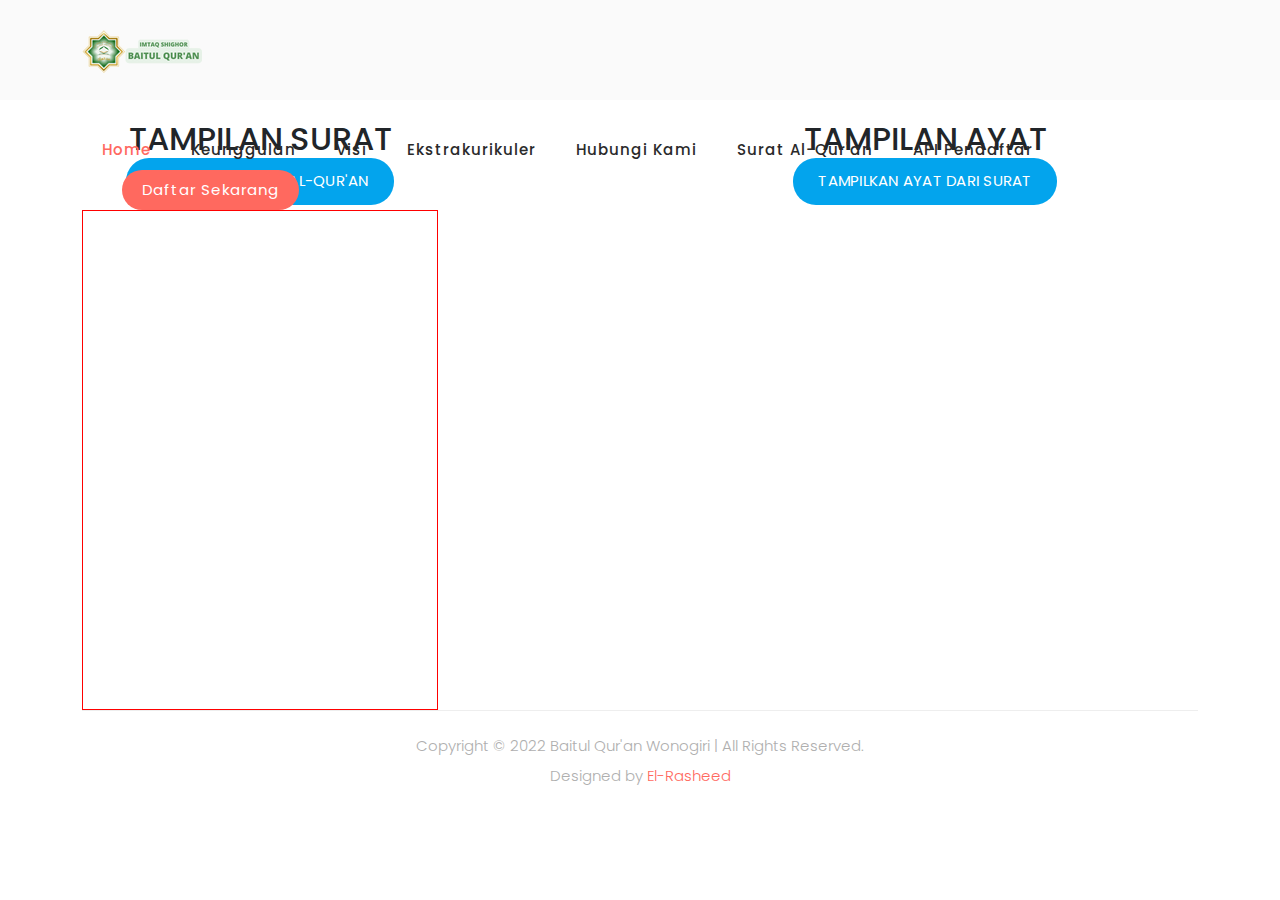
<file: mushaf.html>
<!DOCTYPE html>
<html lang="en">

<head>

  <meta charset="UTF-8">
  <meta name="viewport" content="width=device-width, initial-scale=1, shrink-to-fit=no">
  <meta name="description" content="">
  <meta name="author" content="">
  <link rel="preconnect" href="https://fonts.gstatic.com">
  <link href="https://fonts.googleapis.com/css2?family=Poppins:wght@100;200;300;400;500;600;700;800;900&display=swap"
    rel="stylesheet">

  <title>Mushaf Al-Qur'an</title>

  <!-- Bootstrap core CSS -->
  <link href="vendor/bootstrap/css/bootstrap.min.css" rel="stylesheet">


  <!-- Additional CSS Files -->
  <link rel="stylesheet" href="assets/css/fontawesome.css">
  <link rel="stylesheet" href="assets/css/templatemo-onix-digital.css">
  <link rel="stylesheet" href="assets/css/animated.css">
  <link rel="stylesheet" href="assets/css/owl.css">
  <link rel="stylesheet" href="assets/css/mushaf.css">

  <script src="https://code.jquery.com/jquery-3.5.0.js"></script>

</head>

<body>

  <!-- ***** Header Area Start ***** -->
  <header class="header-area header-sticky wow slideInDown" data-wow-duration="0.75s" data-wow-delay="0s">
    <div class="container">
      <div class="row">
        <div class="col-12">
          <nav class="main-nav">
            <!-- ***** Logo Start ***** -->
            <a href="index.html" class="logo">
              <img src="assets/images/logo.png">
            </a>
            <!-- ***** Logo End ***** -->
            <!-- ***** Menu Start ***** -->
            <ul class="nav">
              <li class="scroll-to-section"><a href="index.html" class="active">Home</a></li>
              <li class="scroll-to-section"><a href="index.html#services">Keunggulan</a></li>
              <li class="scroll-to-section"><a href="index.html#about">Visi</a></li>
              <li class="scroll-to-section"><a href="index.html#portfolio">Ekstrakurikuler</a></li>
              <li class="scroll-to-section"><a href="index.html#contact">Hubungi Kami</a></li>
              <li class="scroll-to-section"><a href="mushaf.html">Surat Al-Qur'an</a></li>
              <li class="scroll-to-section"><a href="api.php">API Pendaftar</a></li>
              <li class="scroll-to-section">
                <div class="main-red-button-hover"><a href="coming soon/index.html">Daftar Sekarang</a></div>
              </li>
            </ul>
            <a class='menu-trigger'>
              <span>Menu</span>
            </a>
            <!-- ***** Menu End ***** -->
          </nav>
        </div>
      </div>
    </div>
  </header>
  <!-- ***** Header Area End ***** -->

  </br></br></br></br>

  <div class="container">
    <div class="row">
      <div class="col-lg-4">
        </br>
        <h2 style="text-align:center">TAMPILAN SURAT</h2>
        <div class="main-blue-button-hover" style="text-align:center;"><a href="#" id="get-data" >TAMPILKAN SURAT
            AL-QUR'AN</a></div>
        <div id="show-data" class="auto"></div>
      </div>

      <div class="col-lg-2">
      </div>

      <div class="col-lg-6">
        </br>
        <H2 style="text-align:center" id="event">TAMPILAN AYAT</H2>
        <div class="main-blue-button" style="text-align:center;"><a href="#">TAMPILKAN AYAT DARI SURAT</a></div>
        <div id="show-ayah"></div>
      </div>
    </div>
  </div>


  <footer>
    <div class="container">
      <div class="row">
        <div class="col-lg-12">
          <div class="copyright">
            <p>Copyright © 2022 Baitul Qur'an Wonogiri | All Rights Reserved.
              <br>
              Designed by <a rel="nofollow" href="https://shofwan-cv.netlify.app/" title="Web Designer">El-Rasheed</a>
            </p>
          </div>
        </div>
      </div>
    </div>
  </footer>

  <!-- <script>

    $(document).ready(() => {

      const $showData = $('#show-data');
      const $raw = $('pre');

      $('#get-data').on('click', (event) => {
        //  jangan refresh halaman    
        event.preventDefault();

        $showData.text('Loading the JSON file.');

        $.getJSON('https://api.alquran.cloud/v1/surah', (respon) => {
          console.log(respon.code);
          console.log(respon.status);

          const head = '<thead><tr><th>No</th><th>Surat</th></tr></thead>'
          const markup = respon.data
            .map(item => `
  <tr class="surat" data-idsurat="${item.number}">
    <td>${item.number}</td>
    <td>${item.name}</td>
  </tr>
`)
            .join('');

          const list = $('<table/>').html(head + markup);

          $showData.html(list);

          $('.surat').on('click', function (event) {
          console.log($(event.target).data("nomer"));
      });

        });
      });

    });

  </script> -->

  <script>
    $(document).ready(() => {

      const $showAyah = $('#show-ayah');
      const $showData = $('#show-data');

      $('#get-data').on('click', (event) => {
        //  jangan refresh halaman    
        event.preventDefault();

        $showData.text('Loading the JSON file.');

        // get json di endpoint
        $.getJSON('https://api.alquran.cloud/v1/surah', (respon) => {
          console.log(respon.code);
          console.log(respon.status);

          // mengatur ulang format respon dari json menjadi html
          const head = ''
          const markup = respon.data
            .map(item => `
            <tr>
            <td class="surat" data-idsurat="${item.number}" data-namesurat="${item.englishName}" data-jmlayat="${item.numberOfAyahs}">${item.number}</td>
            <td class="surat" data-idsurat="${item.number}" data-namesurat="${item.englishName}" data-jmlayat="${item.numberOfAyahs}">${item.name}</td>
            <td class="surat" data-idsurat="${item.number}" data-namesurat="${item.englishName}" data-jmlayat="${item.numberOfAyahs}">${item.englishName}</td>
            <td class="surat" data-idsurat="${item.number}" data-namesurat="${item.englishName}" data-jmlayat="${item.numberOfAyahs}">${item.numberOfAyahs} Ayat</td>
            </tr>
              `)
            .join('');
          const list = $('<div class="table-responsive"> <table class="table"/> </div>').html(head + markup);

          // tampilkan di kolom ke dua
          $showData.html(list);

          // Menampilkan Ayat Al-Qur'an
          $('.surat').on('click', (event) => {
            console.log($(event.target).data("idsurat"));

            var id = $(event.target).data("idsurat");
            var url = `https://api.alquran.cloud/v1/surah/` + id + `?offset=0&limit=10`;

            $.getJSON(url, (respon2) => {
              console.log(respon2.code);
              console.log(respon2.status);

              // mengatur ulang format respon dari json menjadi html
              var surah = $(event.target).data("namesurat");
              var ayahs = $(event.target).data("jmlayat");

              const head = '<tr><th>' + id + '</th><th>Surat ' + surah + '</th><th>' + ayahs + ' ayat</th></tr>';
              const markupAyah = respon2.data.ayahs
                .map(item => `
                <tr>
                  <td colspan="3">${item.text}</td>
                </tr>  
              `)
                .join('');

              const listAyah = $('<table class="table"/>').html(head + markupAyah);

              $showAyah.html(listAyah);
            });
          });

        });
      });

    });
  </script>
</body>

</html>
</file>
<file: assets/css/templatemo-onix-digital.css>
/*

TemplateMo 565 Onix Digital

https://templatemo.com/tm-565-onix-digital


------------------------------------------------
Table of contents
------------------------------------------------
01. font & reset css
02. reset
03. global styles
04. header
05. banner
06. features
07. testimonials
08. contact
09. footer
10. preloader
11. search
12. portfolio

--------------------------------------------- */
/* 
---------------------------------------------
font & reset css
--------------------------------------------- 
*/
@import url('https://fonts.googleapis.com/css2?family=Poppins:wght@100;200;300;400;500;600;700;800;900&display=swap');
/* 
---------------------------------------------
reset
--------------------------------------------- 
*/
html, body, div, span, applet, object, iframe, h1, h2, h3, h4, h5, h6, p, blockquote, div
pre, a, abbr, acronym, address, big, cite, code, del, dfn, em, font, img, ins, kbd, q,
s, samp, small, strike, strong, sub, sup, tt, var, b, u, i, center, dl, dt, dd, ol, ul, li,
figure, header, nav, section, article, aside, footer, figcaption {
  margin: 0;
  padding: 0;
  border: 0;
  outline: 0;
}

/* clear fix */
.grid:after {
  content: '';
  display: block;
  clear: both;
}

/* ---- .grid-item ---- */

.grid-sizer,
.grid-item {
  width: 50%;
}

.grid-item {
  float: left;
}

.grid-item img {
  display: block;
  max-width: 100%;
}

.clearfix:after {
  content: ".";
  display: block;
  clear: both;
  visibility: hidden;
  line-height: 0;
  height: 0;
}

.clearfix {
  display: inline-block;
}

html[xmlns] .clearfix {
  display: block;
}

* html .clearfix {
  height: 1%;
}

ul, li {
  padding: 0;
  margin: 0;
  list-style: none;
}

header, nav, section, article, aside, footer, hgroup {
  display: block;
}

* {
  box-sizing: border-box;
}

html, body {
  font-family: 'Poppins', sans-serif;
  font-weight: 400;
  background-color: #fff;
  -ms-text-size-adjust: 100%;
  -webkit-font-smoothing: antialiased;
  -moz-osx-font-smoothing: grayscale;
}

a {
  text-decoration: none !important;
}

h1, h2, h3, h4, h5, h6 {
  margin-top: 0px;
  margin-bottom: 0px;
}

ul {
  margin-bottom: 0px;
}

p {
  font-size: 15px;
  line-height: 30px;
  color: #2a2a2a;
}

img {
  width: 100%;
  overflow: hidden;
}

/* 
---------------------------------------------
global styles
--------------------------------------------- 
*/
html,
body {
  background: #fff;
  font-family: 'Poppins', sans-serif;
}

::selection {
  background: #03a4ed;
  color: #fff;
}

::-moz-selection {
  background: #03a4ed;
  color: #fff;
}

@media (max-width: 991px) {
  html, body {
    overflow-x: hidden;
  }
  .mobile-top-fix {
    margin-top: 30px;
    margin-bottom: 0px;
  }
  .mobile-bottom-fix {
    margin-bottom: 30px;
  }
  .mobile-bottom-fix-big {
    margin-bottom: 60px;
  }
}

.page-section {
  margin-top: 120px;
}

.section-heading h2 {
  font-size: 30px;
  text-transform: capitalize;
  color: #2a2a2a;
  font-weight: 700;
  letter-spacing: 0.25px;
  position: relative;
  z-index: 2;
  line-height: 44px;
  margin-bottom: -5px;
}

.section-heading h2 em {
  font-style: normal;
  color: #03a4ed;
}

.section-heading h2 span {
  color: #ff695f;
  font-weight: 700;
  opacity: 1;
  text-transform: capitalize;
}

.section-heading span {
  font-size: 30px;
  text-transform: uppercase;
  font-weight: 700;
  color: #ff695f;
  opacity: 0.15;
}

.main-blue-button a {
  display: inline-block;
  background-color: #03a4ed;
  font-size: 15px;
  font-weight: 400;
  color: #fff;
  text-transform: capitalize;
  padding: 12px 25px;
  border-radius: 23px;
  letter-spacing: 0.25px;
}

.main-blue-button-hover a {
  display: inline-block;
  background-color: #03a4ed;
  font-size: 15px;
  font-weight: 400;
  color: #fff;
  text-transform: capitalize;
  padding: 12px 25px;
  border-radius: 23px;
  letter-spacing: 0.25px;
  transition: all .3s;
}

.main-blue-button-hover a:hover {
  background-color: #ff695f;
}

.main-red-button a {
  display: inline-block;
  background-color: #ff695f;
  font-size: 15px;
  font-weight: 400;
  color: #fff;
  text-transform: capitalize;
  padding: 12px 25px;
  border-radius: 23px;
  letter-spacing: 0.25px;
}

.main-red-button-hover a {
  display: inline-block;
  background-color: #ff695f;
  font-size: 15px;
  font-weight: 400;
  color: #fff;
  text-transform: capitalize;
  padding: 12px 25px;
  border-radius: 23px;
  letter-spacing: 0.25px;
  transition: all .3s;
}

.main-red-button-hover a:hover {
  background-color: #03a4ed;
}

.main-white-button a {
  display: inline-block;
  background-color: #fff;
  font-size: 15px;
  font-weight: 400;
  color: #ff695f;
  text-transform: capitalize;
  padding: 12px 25px;
  border-radius: 23px;
  letter-spacing: 0.25px;
}

/* 
---------------------------------------------
header
--------------------------------------------- 
*/

.background-header {
  background-color: #fff!important;
  height: 80px!important;
  position: fixed!important;
  top: 0px;
  left: 0px;
  right: 0px;
  box-shadow: 0px 0px 10px rgba(0,0,0,0.15)!important;
}

.background-header .logo,
.background-header .main-nav .nav li a {
  color: #1e1e1e!important;
}

.background-header .main-nav .nav li:hover a {
  color: #ff685f!important;
}

.background-header .nav li a.active {
  color: #ff685f!important;
}

.header-area {
  background-color: #fafafa;
  position: absolute;
  top: 0px;
  left: 0px;
  right: 0px;
  z-index: 100;
  height: 100px;
  -webkit-transition: all .5s ease 0s;
  -moz-transition: all .5s ease 0s;
  -o-transition: all .5s ease 0s;
  transition: all .5s ease 0s;
}

.header-area .main-nav {
  min-height: 80px;
  background: transparent;
}

.header-area .main-nav .logo {
  line-height: 100px;
  color: #fff;
  font-size: 28px;
  font-weight: 700;
  text-transform: uppercase;
  letter-spacing: 2px;
  float: left;
  -webkit-transition: all 0.3s ease 0s;
  -moz-transition: all 0.3s ease 0s;
  -o-transition: all 0.3s ease 0s;
  transition: all 0.3s ease 0s;
}

.background-header .main-nav .logo {
  line-height: 75px;
}

.background-header .main-nav .nav {
  margin-top: 20px !important;
}

.header-area .main-nav .nav {
  float: right;
  margin-top: 30px;
  margin-right: 0px;
  background-color: transparent;
  -webkit-transition: all 0.3s ease 0s;
  -moz-transition: all 0.3s ease 0s;
  -o-transition: all 0.3s ease 0s;
  transition: all 0.3s ease 0s;
  position: relative;
  z-index: 999;
}

.header-area .main-nav .nav li {
  padding-left: 20px;
  padding-right: 20px;
}

.header-area .main-nav .nav li:last-child {
  padding-right: 0px;
  padding-left: 40px;
}

.header-area .main-nav .nav li:last-child a ,
.background-header .main-nav .nav li:last-child a {
  color: #fff !important;
  padding: 0px 20px;
  font-weight: 400;
}

.header-area .main-nav .nav li:last-child a:hover,
.header-area .main-nav .nav li:last-child a.active {
  color: #fff !important;
}

.header-area .main-nav .nav li:last-child .main-red-button-hover a:hover,
.background-header .main-nav .nav li:last-child .main-red-button-hover a:hover {
  background-color: #03a4ed !important;
}

.header-area .main-nav .nav li a {
  display: block;
  font-weight: 500;
  font-size: 15px;
  color: #2a2a2a;
  text-transform: capitalize;
  -webkit-transition: all 0.3s ease 0s;
  -moz-transition: all 0.3s ease 0s;
  -o-transition: all 0.3s ease 0s;
  transition: all 0.3s ease 0s;
  height: 40px;
  line-height: 40px;
  border: transparent;
  letter-spacing: 1px;
}

.header-area .main-nav .nav li a {
  color: #2a2a2a;
}

.header-area .main-nav .nav li:hover a,
.header-area .main-nav .nav li a.active {
  color: #ff685f!important;
}

.background-header .main-nav .nav li:hover a,
.background-header .main-nav .nav li a.active {
  color: #ff685f!important;
  opacity: 1;
}

.header-area .main-nav .nav li.submenu {
  position: relative;
  padding-right: 30px;
}

.header-area .main-nav .nav li.submenu:after {
  font-family: FontAwesome;
  content: "\f107";
  font-size: 12px;
  color: #2a2a2a;
  position: absolute;
  right: 18px;
  top: 12px;
}

.background-header .main-nav .nav li.submenu:after {
  color: #2a2a2a;
}

.header-area .main-nav .nav li.submenu ul {
  position: absolute;
  width: 200px;
  box-shadow: 0 2px 28px 0 rgba(0, 0, 0, 0.06);
  overflow: hidden;
  top: 50px;
  opacity: 0;
  transform: translateY(+2em);
  visibility: hidden;
  z-index: -1;
  transition: all 0.3s ease-in-out 0s, visibility 0s linear 0.3s, z-index 0s linear 0.01s;
}

.header-area .main-nav .nav li.submenu ul li {
  margin-left: 0px;
  padding-left: 0px;
  padding-right: 0px;
}

.header-area .main-nav .nav li.submenu ul li a {
  opacity: 1;
  display: block;
  background: #f7f7f7;
  color: #2a2a2a!important;
  padding-left: 20px;
  height: 40px;
  line-height: 40px;
  -webkit-transition: all 0.3s ease 0s;
  -moz-transition: all 0.3s ease 0s;
  -o-transition: all 0.3s ease 0s;
  transition: all 0.3s ease 0s;
  position: relative;
  font-size: 13px;
  font-weight: 400;
  border-bottom: 1px solid #eee;
}

.header-area .main-nav .nav li.submenu ul li a:hover {
  background: #fff;
  color: #ff685f!important;
  padding-left: 25px;
}

.header-area .main-nav .nav li.submenu ul li a:hover:before {
  width: 3px;
}

.header-area .main-nav .nav li.submenu:hover ul {
  visibility: visible;
  opacity: 1;
  z-index: 1;
  transform: translateY(0%);
  transition-delay: 0s, 0s, 0.3s;
}

.header-area .main-nav .menu-trigger {
  cursor: pointer;
  display: block;
  position: absolute;
  top: 33px;
  width: 32px;
  height: 40px;
  text-indent: -9999em;
  z-index: 99;
  right: 40px;
  display: none;
}

.background-header .main-nav .menu-trigger {
  top: 23px;
}

.header-area .main-nav .menu-trigger span,
.header-area .main-nav .menu-trigger span:before,
.header-area .main-nav .menu-trigger span:after {
  -moz-transition: all 0.4s;
  -o-transition: all 0.4s;
  -webkit-transition: all 0.4s;
  transition: all 0.4s;
  background-color: #1e1e1e;
  display: block;
  position: absolute;
  width: 30px;
  height: 2px;
  left: 0;
}

.background-header .main-nav .menu-trigger span,
.background-header .main-nav .menu-trigger span:before,
.background-header .main-nav .menu-trigger span:after {
  background-color: #1e1e1e;
}

.header-area .main-nav .menu-trigger span:before,
.header-area .main-nav .menu-trigger span:after {
  -moz-transition: all 0.4s;
  -o-transition: all 0.4s;
  -webkit-transition: all 0.4s;
  transition: all 0.4s;
  background-color: #1e1e1e;
  display: block;
  position: absolute;
  width: 30px;
  height: 2px;
  left: 0;
  width: 75%;
}

.background-header .main-nav .menu-trigger span:before,
.background-header .main-nav .menu-trigger span:after {
  background-color: #1e1e1e;
}

.header-area .main-nav .menu-trigger span:before,
.header-area .main-nav .menu-trigger span:after {
  content: "";
}

.header-area .main-nav .menu-trigger span {
  top: 16px;
}

.header-area .main-nav .menu-trigger span:before {
  -moz-transform-origin: 33% 100%;
  -ms-transform-origin: 33% 100%;
  -webkit-transform-origin: 33% 100%;
  transform-origin: 33% 100%;
  top: -10px;
  z-index: 10;
}

.header-area .main-nav .menu-trigger span:after {
  -moz-transform-origin: 33% 0;
  -ms-transform-origin: 33% 0;
  -webkit-transform-origin: 33% 0;
  transform-origin: 33% 0;
  top: 10px;
}

.header-area .main-nav .menu-trigger.active span,
.header-area .main-nav .menu-trigger.active span:before,
.header-area .main-nav .menu-trigger.active span:after {
  background-color: transparent;
  width: 100%;
}

.header-area .main-nav .menu-trigger.active span:before {
  -moz-transform: translateY(6px) translateX(1px) rotate(45deg);
  -ms-transform: translateY(6px) translateX(1px) rotate(45deg);
  -webkit-transform: translateY(6px) translateX(1px) rotate(45deg);
  transform: translateY(6px) translateX(1px) rotate(45deg);
  background-color: #1e1e1e;
}

.background-header .main-nav .menu-trigger.active span:before {
  background-color: #1e1e1e;
}

.header-area .main-nav .menu-trigger.active span:after {
  -moz-transform: translateY(-6px) translateX(1px) rotate(-45deg);
  -ms-transform: translateY(-6px) translateX(1px) rotate(-45deg);
  -webkit-transform: translateY(-6px) translateX(1px) rotate(-45deg);
  transform: translateY(-6px) translateX(1px) rotate(-45deg);
  background-color: #1e1e1e;
}

.background-header .main-nav .menu-trigger.active span:after {
  background-color: #1e1e1e;
}

.header-area.header-sticky {
  min-height: 80px;
}

.header-area .nav {
  margin-top: 30px;
}

.header-area.header-sticky .nav li a.active {
  color: #ff685f;
}

@media (max-width: 1200px) {
  .header-area .main-nav .nav li {
    padding-left: 12px;
    padding-right: 12px;
  }
  .header-area .main-nav:before {
    display: none;
  }
}

@media (max-width: 992px) {
  .header-area .main-nav .nav li:last-child  ,
  .background-header .main-nav .nav li:last-child {
    display: none;
  }
  .header-area .main-nav .nav li:nth-child(6),
  .background-header .main-nav .nav li:nth-child(6) {
    padding-right: 0px;
  }
}

@media (max-width: 767px) {
  .background-header .main-nav .nav {
    margin-top: 80px !important;
  }
  .header-area .main-nav .logo {
    color: #1e1e1e;
  }
  .header-area.header-sticky .nav li a:hover,
  .header-area.header-sticky .nav li a.active {
    color: #ff685f!important;
    opacity: 1;
  }
  .header-area.header-sticky .nav li.search-icon a {
    width: 100%;
  }
  .header-area {
    background-color: #f7f7f7;
    padding: 0px 15px;
    height: 100px;
    box-shadow: none;
    text-align: center;
  }
  .header-area .container {
    padding: 0px;
  }
  .header-area .logo {
    margin-left: 30px;
  }
  .header-area .menu-trigger {
    display: block !important;
  }
  .header-area .main-nav {
    overflow: hidden;
  }
  .header-area .main-nav .nav {
    float: none;
    width: 100%;
    display: none;
    -webkit-transition: all 0s ease 0s;
    -moz-transition: all 0s ease 0s;
    -o-transition: all 0s ease 0s;
    transition: all 0s ease 0s;
    margin-left: 0px;
  }
  .background-header .nav {
    margin-top: 80px;
  }
  .header-area .main-nav .nav li:first-child {
    border-top: 1px solid #eee;
  }
  .header-area.header-sticky .nav {
    margin-top: 100px;
  }
  .header-area .main-nav .nav li {
    width: 100%;
    background: #fff;
    border-bottom: 1px solid #e7e7e7;
    padding-left: 0px !important;
    padding-right: 0px !important;
  }
  .header-area .main-nav .nav li a {
    height: 50px !important;
    line-height: 50px !important;
    padding: 0px !important;
    border: none !important;
    background: #f7f7f7 !important;
    color: #191a20 !important;
  }
  .header-area .main-nav .nav li a:hover {
    background: #eee !important;
    color: #ff685f!important;
  }
  .header-area .main-nav .nav li.submenu ul {
    position: relative;
    visibility: inherit;
    opacity: 1;
    z-index: 1;
    transform: translateY(0%);
    transition-delay: 0s, 0s, 0.3s;
    top: 0px;
    width: 100%;
    box-shadow: none;
    height: 0px;
  }
  .header-area .main-nav .nav li.submenu ul li a {
    font-size: 12px;
    font-weight: 400;
  }
  .header-area .main-nav .nav li.submenu ul li a:hover:before {
    width: 0px;
  }
  .header-area .main-nav .nav li.submenu ul.active {
    height: auto !important;
  }
  .header-area .main-nav .nav li.submenu:after {
    color: #3B566E;
    right: 25px;
    font-size: 14px;
    top: 15px;
  }
  .header-area .main-nav .nav li.submenu:hover ul, .header-area .main-nav .nav li.submenu:focus ul {
    height: 0px;
  }
}

@media (min-width: 767px) {
  .header-area .main-nav .nav {
    display: flex !important;
  }
}

/* 
---------------------------------------------
preloader
--------------------------------------------- 
*/

.js-preloader {
    position: fixed;
    top: 0;
    left: 0;
    right: 0;
    bottom: 0;
    background-color: #fff;
    display: -webkit-box;
    display: flex;
    -webkit-box-align: center;
    align-items: center;
    -webkit-box-pack: center;
    justify-content: center;
    opacity: 1;
    visibility: visible;
    z-index: 9999;
    -webkit-transition: opacity 0.25s ease;
    transition: opacity 0.25s ease;
}

.js-preloader.loaded {
    opacity: 0;
    visibility: hidden;
    pointer-events: none;
}

@-webkit-keyframes dot {
    50% {
        -webkit-transform: translateX(96px);
        transform: translateX(96px);
    }
}

@keyframes dot {
    50% {
        -webkit-transform: translateX(96px);
        transform: translateX(96px);
    }
}

@-webkit-keyframes dots {
    50% {
        -webkit-transform: translateX(-31px);
        transform: translateX(-31px);
    }
}

@keyframes dots {
    50% {
        -webkit-transform: translateX(-31px);
        transform: translateX(-31px);
    }
}

.preloader-inner {
    position: relative;
    width: 142px;
    height: 40px;
    background: #fff;
}

.preloader-inner .dot {
    position: absolute;
    width: 16px;
    height: 16px;
    top: 12px;
    left: 15px;
    background: #ff695f;
    border-radius: 50%;
    -webkit-transform: translateX(0);
    transform: translateX(0);
    -webkit-animation: dot 2.8s infinite;
    animation: dot 2.8s infinite;
}

.preloader-inner .dots {
    -webkit-transform: translateX(0);
    transform: translateX(0);
    margin-top: 12px;
    margin-left: 31px;
    -webkit-animation: dots 2.8s infinite;
    animation: dots 2.8s infinite;
}

.preloader-inner .dots span {
    display: block;
    float: left;
    width: 16px;
    height: 16px;
    margin-left: 16px;
    background: #ff695f;
    border-radius: 50%;
}



/* 
---------------------------------------------
Banner Style
--------------------------------------------- 
*/

.main-banner {
  background-repeat: no-repeat;
  background-position: center center;
  background-size: cover;
  padding: 236px 0px 130px 0px;
  position: relative;
  overflow: hidden;
}

.main-banner:after {
  content: '';
  background-image: url(../images/baner-dec-left.png);
  background-repeat: no-repeat;
  position: absolute;
  left: 0;
  top: 100px;
  width: 267px;
  height: 532px;
}

.main-banner:before {
  content: '';
  background-image: url(../images/banner-right.png);
  background-repeat: no-repeat;
  background-size: cover;
  position: absolute;
  right: 0;
  top: 100px;
  width: 819px;
  height: 674px;
}

.main-banner .item {
  margin-right: 45px;
}

.main-banner .item h6 {
  text-transform: uppercase;
  font-size: 18px;
  color: #ff695f;
  margin-bottom: 15px;
}

.main-banner .item h2 {
  font-size: 50px;
  font-weight: 700;
  color: #2a2a2a;
  line-height: 72px;
}

.main-banner .item h2 em {
  color: #03a4ed;
  font-style: normal;
}

.main-banner .item h2 span {
  color: #ff695f;
}

.main-banner .item p {
  margin: 20px 0px;
}

.main-banner .item .down-buttons {
  display: inline-flex;
}

.main-banner .item .down-buttons .call-button i {
  margin-right: 5px;
  width: 46px;
  height: 46px;
  display: inline-block;
  text-align: center;
  line-height: 46px;
  border-radius: 50%;
  background: rgb(255,104,95);
  background: linear-gradient(105deg, rgba(255,104,95,1) 0%, rgba(255,144,104,1) 100%);
  color: #fff;
  font-size: 20px;
}

.main-banner .item .down-buttons .call-button a {
  color: #ff695f;
  font-size: 15px;
  font-weight: 500;
  margin-left: 30px;
}

.main-banner .owl-dots {
  margin-top: 60px;
  counter-reset: dots;
}

.main-banner .owl-dot:before {
  counter-increment:dots;
  content: counter(dots);
  font-size: 20px;
  font-weight: 500;
  margin-left: 10px;
  color: #2a2a2a;
  width: 15px;
  display: inline-block;
  text-align: center;
  border-bottom: 3px solid transparent;
  transition: all .5s;
}

.main-banner .active:before {
  color: #ff685f;
  border-bottom: 3px solid #ff685f;
}


/* 
---------------------------------------------
Services Style
--------------------------------------------- 
*/

.our-services .services-left-dec img {
  width: 387px;
  height: 638px;
  left: -80px;
  top: -140px;
  position: absolute;
  z-index: 1;
}

.our-services .services-right-dec img {
  width: 305px;
  height: 305px;
  right: 25px;
  bottom: -120px;
  position: absolute;
  z-index: 1;
}

.our-services .container {
  position: relative;
}

.our-services {
  position: relative;
  margin-top: 0px;
  padding-top: 120px;
}

.our-services .section-heading {
  text-align: center;
  margin-bottom: 45px;
}

.our-services .section-heading h2 {
  margin: 0px 60px;
  margin-bottom: -10px;
}

.our-services .item {
  text-align: center;
  margin: 15px;
  border-radius: 20px;
  background-color: #fff;
  padding: 30px;
  box-shadow: 0px 0px 15px rgba(0,0,0,0.05);
}

.our-services .item h4 {
  font-size: 20px;
  font-weight: 700;
  color: #2a2a2a;
  margin-bottom: 30px;
  line-height: 30px;
}

.our-services .item .icon {
  width: 45px;
  height: 45px;
  margin: 0 auto;
}

.our-services .item p {
  margin-top: 35px;
  padding-top: 30px;
  border-top: 1px solid #eee;
}

.our-services .owl-dots {
  text-align: center;
  margin-top: 40px;
}
.our-services .owl-dots .owl-dot {
  width: 6px;
  height: 6px;
  background-color: #ff695f;
  border-radius: 50%;
  opacity: 0.3;
  margin: 0px 5px;
}

.our-services .owl-dots .active {
  opacity: 1;
  width: 10px;
  height: 10px;
}


/* 
---------------------------------------------
About
--------------------------------------------- 
*/

.about-us {
  margin-top: 0px;
  padding-top: 120px;
}

.about-us .left-image {
  margin-right: 30px;
}

.about-us .section-heading h2 {
  margin-right: 60px;
}

.about-us .section-heading p {
  margin-top: 50px;
}

.about-us .fact-item .icon {
  width: 45px;
  height: 45px;
}

.about-us .fact-item {
  margin-top: 45px;
}

.about-us .fact-item .count-digit {
  font-size: 48px;
  font-weight: 700;
  color: #2a2a2a;
  margin-top: 5px;
}

.about-us .fact-item .count-title {
  font-size: 15px;
  color: #ff695f;
}

.about-us .fact-item p {
  margin-top: 20px;
  padding-top: 15px;
  border-top: 1px solid #eee;
}


/* 
---------------------------------------------
Portfolio
--------------------------------------------- 
*/

.our-portfolio .portfolio-left-dec img {
  width: 342px;
  height: 311px;
  left: 45px;
  top: 120px;
  position: absolute;
  z-index: 1;
}

.our-portfolio {
  padding-top: 120px;
  margin-top: 0px;
  position: relative;
}

.our-portfolio .section-heading {
  text-align: center;
  margin-bottom: 60px;
}

.our-portfolio .section-heading h2 {
  text-align: center;
  margin: 0px 60px 0px 60px;
  margin-bottom: -5px;
  position: relative;
  z-index: 1;
}

.our-portfolio {
  margin: 0px 15px;
}

.our-portfolio .item .thumb {
  position: relative;
}

.our-portfolio .item .thumb:hover .hover-effect {
  bottom: 30px;
}

.our-portfolio .item .thumb:hover img {
  opacity: 0.7;
}

.our-portfolio .item .hover-effect {
  position: absolute;
  background-image: url(../images/hover-bg.png);
  background-repeat: no-repeat;
  background-size: cover;
  transition: all .5s;
  bottom: -240px;
  right: 30px;
  width: 239px;
  height: 210px;
}

.our-portfolio .item .hover-effect .inner-content {
  position: absolute;
  right: 30px;
  bottom: 30px;
  text-align: right;
}

.our-portfolio .item .hover-effect .inner-content h4 {
  font-size: 20px;
  font-weight: 700;
  color: #fff;
  margin-bottom: 15px;
}

.our-portfolio .item .hover-effect .inner-content span {
  font-size: 15px;
  color: #fff;
}

.our-portfolio .item .thumb img {
  border-radius: 20px;
  transition: all .3s;
}

.owl-portfolio .owl-nav {
  position: absolute;
  top: 42%;
  width: 100%;
}

.owl-portfolio .owl-nav .owl-prev {
  position: absolute;
  left: 25px;
}

.owl-portfolio .owl-nav .owl-next {
  position: absolute;
  right: 30px;
}

.owl-portfolio .owl-nav .owl-prev span {
    color: transparent;
}

.owl-portfolio .owl-nav .owl-prev span:hover::after{
  opacity: 1;
}

.owl-portfolio .owl-nav .owl-prev span:after {
  width: 46px;
  height: 46px;
  background-color: #ff695f;
  display: inline-block;
  text-align: center;
  line-height: 46px;
  border-radius: 50%;
  color: #fff;
  content: '\f104';
  font-size: 22px;
  font-family: 'FontAwesome';
  transition: all .5s;
  opacity: 0.5;
}

.owl-portfolio .owl-nav .owl-next span {
    color: transparent;
}

.owl-portfolio .owl-nav .owl-next span:hover::after{
  opacity: 1;
}

.owl-portfolio .owl-nav .owl-next span:after {
  width: 46px;
  height: 46px;
  background-color: #ff695f;
  display: inline-block;
  text-align: center;
  line-height: 46px;
  border-radius: 50%;
  color: #fff;
  content: '\f105';
  font-size: 22px;
  font-family: 'FontAwesome';
  transition: all .5s;
  opacity: 0.5;
}

.owl-portfolio .owl-dots {
  text-align: center;
  margin-top: 40px;
}
.owl-portfolio .owl-dots .owl-dot {
  width: 6px;
  height: 6px;
  background-color: #ff695f;
  border-radius: 50%;
  opacity: 0.3;
  margin: 0px 5px;
}

.owl-portfolio .owl-dots .active {
  opacity: 1;
  width: 10px;
  height: 10px;
}

/* 
---------------------------------------------
Pricing
--------------------------------------------- 
*/

.pricing-tables .tables-left-dec img {
  width: 418px;
  height: 851px;
  left: 0;
  top: 120px;
  position: absolute;
  z-index: 1;
}

.pricing-tables .tables-right-dec img {
  width: 359px;
  height: 848px;
  right: 0;
  top: 45px;
  position: absolute;
  z-index: 1
}

.pricing-tables {
  z-index: 2;
  position: relative;
  padding-top: 120px;
  margin-top: 0px;
}

.pricing-tables .section-heading {
  text-align: center;
  margin-bottom: 60px;
}

.pricing-tables .section-heading h2 {
  text-align: center;
  margin: 0px 60px 0px 60px;
  margin-bottom: -5px;
  position: relative;
  z-index: 1;
}

.pricing-tables .item {
  position: relative;
  z-index: 2;
  background-repeat: no-repeat;
  background-size: cover;
  padding: 60px;
  text-align: center;
  box-shadow: 0px 0px 15px rgba(0,0,0,0.1);
  border-radius: 45px;
}

.pricing-tables .item h4 {
  font-size: 20px;
  font-weight: 700;
  color: #2a2a2a;
}

.pricing-tables .item em {
  color: #ff695f;
  font-size: 15px;
  display: block;
  margin-top: 25px;
  text-decoration: line-through;
  font-style: normal;
}

.pricing-tables .item span {
  font-size: 44px;
  color: #ff695f;
  font-weight: 700;
  display: block;
  margin-top: -5px;
}

.pricing-tables .item ul {
  margin-top: 30px;
}

.pricing-tables .item ul li {
  display: block;
  font-size: 15px;
  color: #7a7a7a;
  margin-bottom: 20px;
}

.pricing-tables .item .main-blue-button {
  margin-top: 40px;
}

.pricing-tables .first-item {
  background-image: url(../images/first-plan-bg.png);
}

.pricing-tables .second-item {
  background-image: url(../images/second-plan-bg.png);
}

.pricing-tables .third-item {
  background-image: url(../images/third-plan-bg.png);
}


/* 
---------------------------------------------
Subscribe
--------------------------------------------- 
*/

.subscribe {
  margin-top: 120px;
}

.subscribe .inner-content {
  background-image: url(../images/subscribe-bg.png);
  background-repeat: no-repeat;
  background-position: center center;
  background-size: cover;
  border-radius: 20px;
  padding: 60px 0px;
  width: 100%;
  position: relative;
}

.subscribe .inner-content:after {
  content: '';
  background-image: url(../images/subscribe-dec.png);
  position: absolute;
  width: 195px;
  height: 138px;
  background-repeat: no-repeat;
  background-position: center center;
  right: -20px;
  top: -20px;
}

.subscribe .inner-content h2 {
  font-size: 30px;
  color: #fff;
  font-weight: 700;
  text-align: center;
  margin-bottom: 25px;
}

.subscribe .inner-content form {
  width: 100%;
  height: 80px;
  border-radius: 40px;
  background-color: #fff;
}

.subscribe .inner-content form input {
  width: 38.5%;
  margin-top: 20px;
  line-height: 40px;
  background-color: transparent;
  border: none;
  outline: none;
  padding: 0px 20px;
  font-size: 15px;
  color: #2a2a2a;
}

.subscribe .inner-content form input#website {
  border-right: 1px solid #eee;
}

.subscribe .inner-content form input::placeholder {
  color: #afafaf;
}

.subscribe .inner-content form button {
  display: inline-block;
  background-color: #03a4ed;
  font-size: 15px;
  font-weight: 400;
  color: #fff;
  width: 20%;
  margin-right: 10px;
  text-transform: capitalize;
  padding: 12px 20px;
  border-radius: 23px;
  letter-spacing: 0.25px;
  border: none;
  text-align: center;
  transition: all .3s;
}

.subscribe .inner-content form button:hover {
  background-color: #ff695f;
}


/* 
---------------------------------------------
Video
--------------------------------------------- 
*/

.our-videos .videos-left-dec img {
  width: 220px;
  height: 471px;
  left: 0;
  top: 120px;
  position: absolute;
}

.our-videos .videos-right-dec img {
  width: 730px;
  height: 523px;
  right: 0;
  top: 45px;
  position: absolute;
}

.our-videos {
  position: relative;
  margin-bottom: -30px;
  padding-top: 120px;
  margin-top: 0px;
}

.our-videos .naccs {
  position: relative;
}

.our-videos .naccs .menu div {
  margin-bottom: 30px;
  cursor: pointer;
  position: relative;
  vertical-align: middle;
  transition: 1s all cubic-bezier(0.075, 0.82, 0.165, 1);
}

.our-videos .naccs .menu div {
  transition: all 0.3s;
}

.our-videos .naccs .menu div.active .thumb .inner-content {
  text-align: center;
  width: 100%;
  height: 100%;
  border-radius: 23px;
}

.our-videos .naccs .menu div.active .thumb .inner-content h4 {
  top: 40%;
  transform: translateY(-55%);
  position: relative;
}

.our-videos .naccs .menu div.active .thumb .inner-content span {
  display: block;
  position: relative;
  top: 55%;
  transform: translateY(-55%);
}

.our-videos ul.nacc {
  position: relative;
  min-height: 100%;
  list-style: none;
  margin: 0;
  padding: 0;
  transition: 0.5s all cubic-bezier(0.075, 0.82, 0.165, 1);
}

.our-videos ul.nacc li {
  opacity: 0;
  transform: translateX(-50px);
  position: absolute;
  list-style: none;
  transition: 1s all cubic-bezier(0.075, 0.82, 0.165, 1);
}

.our-videos ul.nacc li.active {
  transition-delay: 0.3s;
  position: relative;
  z-index: 2;
  opacity: 1;
  transform: translateX(0px);
}

.our-videos ul.nacc li {
  width: 100%;
}

.our-videos .nacc .thumb {
  position: relative;
  border-radius: 23px;
}

.our-videos .nacc .thumb iframe {
  border-radius: 23px;
  height: 675px;
}

.our-videos .nacc .thumb .overlay-effect {
  background: rgb(255,104,95);
  background: linear-gradient(105deg, rgba(255,104,95,1) 0%, rgba(255,144,104,1) 100%);
  display: inline-block;
  position: absolute;
  left: 0;
  top: 0;
  border-top-left-radius: 23px;
  border-bottom-right-radius: 23px;
  padding: 35px 30px;
  text-align: center;
}

.our-videos .nacc .thumb .overlay-effect h4 {
  font-size: 20px;
  margin-top: 5px;
  font-weight: 700;
  color: #fff;
  margin-bottom: 10px;
}

.our-videos .nacc .thumb .overlay-effect span {
  font-size: 15px;
  color: #fff;
}

.our-videos .menu .thumb {
  position: relative;
}

.our-videos .menu .thumb .inner-content {
  background: rgb(255,104,95);
  background: linear-gradient(105deg, rgba(255,104,95,1) 0%, rgba(255,144,104,1) 100%);
  border-top-left-radius: 23px;
  border-bottom-right-radius: 23px;
  position: absolute;
  left: 0;
  top: 0;
  padding: 20px 30px;
  transition: all 0.3s;
}

.our-videos .menu .thumb .inner-content h4 {
  font-size: 20px;
  font-weight: 700;
  color: #fff;
  transition: all 0.3s;
}

.our-videos .menu .thumb .inner-content span {
  font-size: 15px;
  color: #fff;
  font-weight: 400;
  display: none;
  transition: all 0.3s;
}


/* 
---------------------------------------------
contact
--------------------------------------------- 
*/

.contact-dec img {
  position: absolute;
  z-index: 1;
  width: 459px;
  height: 702px;
  right: 0;
  bottom: -400px;
}

.contact-left-dec img {
  position: absolute;
  z-index: 1;
  width: 174px;
  height: 319px;
  left: 0;
  top: 120px;
}

.contact-us {
  z-index: 2;
  position: relative;
  padding-top: 120px;
  margin-top: 0px;
}

.contact-us .section-heading h2 {
  margin-right: 100px;
  margin-bottom: 40px;
}

.contact-us #map iframe {
  border-radius: 23px;
  position: relative;
  z-index: 2;
}

.contact-us .info {
  margin-top: 30px;
  position: relative;
  z-index: 5;
  display: inline-flex;
}

.contact-us .info span {
  opacity: 1;
  display: inline-flex;
  margin-right: 30px;
}

.contact-us .info span i {
  float: left;
  width: 46px;
  height: 46px;
  display: inline-block;
  text-align: center;
  line-height: 46px;
  background: rgb(255,104,95);
  background: linear-gradient(105deg, rgba(255,104,95,1) 0%, rgba(255,144,104,1) 100%);
  border-radius: 50%;
  color: #fff;
  font-size: 22px;
  margin-left: 30px;
  margin-right: 15px;
}

.contact-us .info span a {
  color: #ff685f;
  font-size: 14px;
  font-weight: 400;
  line-height: 25px;
  text-transform: none;
}

form#contact {
  margin-left: -100px;
  position: relative;
  z-index: 2;
  background-image: url(../images/contact-form-bg.png);
  background-repeat: no-repeat;
  background-position: center center;
  background-size: cover;
  box-shadow: 0px 0px 15px rgba(0,0,0,0.1);
  padding: 60px 120px;
  border-radius: 20px;
}

form#contact input {
  width: 100%;
  height: 46px;
  border-radius: 0px;
  background-color: transparent;
  border-bottom: 1px solid #9bdbf8;
  border-top: none;
  border-left: none;
  border-right: none;
  outline: none;
  font-size: 15px;
  font-weight: 300;
  color: #2a2a2a;
  padding: 0px 0px;
  margin-bottom: 35px;
}

form#contact input::placeholder {
  color: #afafaf;
}

form#contact button {
  display: inline-block;
  background-color: #ff695f;
  font-size: 15px;
  font-weight: 400;
  color: #fff;
  text-transform: capitalize;
  padding: 12px 25px;
  border-radius: 23px;
  letter-spacing: 0.25px;
  border: none;
  outline: none;
  transition: all .3s;
}

form#contact button:hover {
  background-color: #03a4ed;
}


/* 
---------------------------------------------
Footer Style
--------------------------------------------- 
*/

.footer-dec {
  width: 100%;
  margin-top: 160px;
}

footer {
  margin-top: -50px;
  z-index: 2;
  position: relative;
}

footer .footer-item h4 {
  font-size: 18px;
  font-weight: 700;
  color: #2a2a2a;
  margin-bottom: 30px;
}

footer .about .logo img {
  width: 89px;
  margin-bottom: 30px;
}

footer .about a {
  color: #afafaf;
  font-weight: 300;
}

footer .about ul {
  margin-top: 20px;
}

footer .about ul li {
  display: inline-block !important;
  margin-right: 5px;
}

footer .about ul li a {
  width: 32px;
  height: 32px;
  background-color: #03a4ed;
  color: #fff !important;
  border-radius: 50%;
  text-align: center;
  display: inline-block;
  line-height: 32px;
  font-size: 15px;
}

footer .about ul li a:hover {
  background-color: #ff695f;
}

footer .footer-item ul li {
  display: block;
  margin-bottom: 12px;
}

footer .footer-item ul li:last-child {
  margin-bottom: 0px;
}

footer .footer-item ul li a {
  font-size: 15px;
  color: #afafaf;
  transition: all .3s;
}

footer .footer-item ul li a:hover {
  color: #ff695f;
}

footer .footer-item p {
  font-size: 15px;
  color: #afafaf;
  margin-top: -5px;
}

footer .footer-item form {
  background-color: #03a4ed;
  height: 46px;
  border-radius: 23px;
  position: relative;
  margin-top: 15px;
}

footer .footer-item form input {
  line-height: 46px;
  background-color: transparent;
  border: none;
  font-size: 14px;
  padding: 0px 20px;
  outline: none;
}

footer .footer-item form input::placeholder {
  color: #fff;
}

footer .footer-item form button {
  position: absolute;
  right: 20px;
  top: 10px;
  color: #fff;
  background-color: transparent;
  border: none;
  outline: none;
}

footer .copyright p {
  text-align: center;
  border-top: 1px solid #eee;
  color: #afafaf;
  margin-top: 50px;
  padding: 20px 0px;
  font-weight: 300;
}

footer .copyright p a {
  color: #ff695f;
}

/* 
---------------------------------------------
responsive
--------------------------------------------- 
*/


@media (max-width: 1240px) {
  .main-banner::before {
    width: 640px;
    height: 526px;
  }

}

@media (max-width: 992px) {
  .main-banner::before {
    display: none;
  }
  .main-banner .item {
    margin-right: 0px;
  }
  .main-banner  {
    padding-bottom: 0px;
  }
  .about-us .section-heading h2 {
    margin-right: 0px;
  }
  .fact-item {
    text-align: center;
  }
  .fact-item .icon {
    margin: 0 auto;
  }
  .our-portfolio .section-heading h2,
  .pricing-tables .section-heading h2 {
    margin: 0px;
  }
  .pricing-tables .item {
    margin-bottom: 30px;
  }
  .subscribe .inner-content {
    padding: 60px 30px;
  }
  .our-videos ul.nacc {
    margin-bottom: 30px;
  }
  .our-videos .naccs .menu div img {
    border-radius: 50px;
  }
  .our-videos .menu .thumb .inner-content {
    border-top-left-radius: 50px;
    border-bottom-right-radius: 50px;
  }
  .contact-us .section-heading h2 {
    margin-right: 0px;
    text-align: center;
  }
  .our-videos ul.nacc li {
    transform: translateX(0px);
    transform: translateY(-50px);
  }
  .our-videos .nacc .thumb iframe {
    height: 500px;
  }
  form#contact {
    margin-left: 0px;
    margin-top: 60px;
  }
  form#contact {
    padding: 45px 30px;
  }
  .footer-item {
    margin-bottom: 45px;
  }
  .subscribe-newsletters {
    margin-bottom: 0px;
  }
}

@media (max-width: 767px) {
  .main-banner .item .down-buttons {
    display: inline-block;
  }
  .main-banner .item .down-buttons .main-blue-button {
    margin-right: 0px;
    margin-bottom: 15px;
  }
  .main-banner .item .down-buttons .call-button a {
    margin-left: 0px;
  }
  .subscribe .inner-content:after {
    z-index: -1;
  }
  .subscribe .inner-content {
    padding: 60px 30px 100px 30px;
  }
  .subscribe .inner-content form input {
    width: 49%;
  }
  .subscribe .inner-content form button {
    width: 100%;
    background-color: #ff695f;
    margin-top: 30px;
  }
  .our-videos ul.nacc li {
    transform: translateX(0px);
    transform: translateY(-50px);
  }
  .contact-left-dec {
    display: none;
  }
  .contact-us .info {
    display: inline-block;
  }
  .contact-us .info span {
    margin-bottom: 20px;
  }
}
</file>
<file: assets/css/bacamushaf.css>
/* CSS Navbar */

.n-header {
    padding-bottom: 74px;
}

.n-navbar {
    display: flex;
    align-items: center;
    justify-content: space-between;
    background-color: #086d45;
    box-shadow: 0 2px 4px rgba(0, 0, 0, 0.1);
    height: 70px;
    top: 0;
    left: 0;
    right: 0;
    z-index: 1000;
    position: fixed;
}

.n-navbar-brand {
    font-size: 2em;
    font-weight: bold;
    color: #e5f0e6;
    text-decoration: none;
    padding-left: 12px;
}

.n-navbar-brand:hover {
    text-decoration: none;
    color: #adffb3;
}

.n-navbar-nav {
    display: flex;
    padding-top: 12px;
}

.n-nav-item {
    list-style: none;
}

.n-nav-link {
    display: block;
    padding: 0.5em 1em;
    color: white;
    text-decoration: none;
    border-radius: 12px;
    transition: background-color 0.5s;
}

.n-nav-link:hover {
    border-radius: 12px;
    text-decoration: none;
    color: #16e407;
    background-color: #0fa96b;
}

body {
    overflow: hidden;
}

/* CSS Kontrol Mushaf */
.n-kontrol-mushaf {
    background-color: #003940;
}

.n-ul-kontrol {
    display: flex;
    padding-top: 8px;
}

.n-li-kontrol {
    list-style: none;
}

.n-pilih {
    display: block;
    text-decoration: none;
    color: #e5f0e6;
    padding: 0.5em 1em;
    border-radius: 12px;
    transition: background-color 0.5s;
}

.n-pilih:hover {
    text-decoration: none;
    color: #07e2ff;
    border-radius: 12px;
    background-color: #005b66;
}

/* CSS Kontent Mushaf */
.n-konten-mushaf {
    background-color: #36a5b2;
}

/* .auto {
    display: block;
    border: 1px solid red;
    padding:5px;
    margin-top:5px;
    width: 100%;
    height: 500px;
    overflow:auto;
} */
</file>
<file: assets/css/mushaf.css>
.ul {
    height: 80px;
    width: 10px;
}

table {
    border-collapse: collapse;
    font-size: 20px;
}

td {
    border: 1px solid black;
    padding: 10px;
    text-align: center;
    background-color: #e5f0e6;
    color: #086d45;
}

.content-table {
    border: 1px solid black;
    padding: 10px;
    text-align: center;
    background-color: #e5f0e6;
    color: #086d45;
}

th {
    border: 1px solid black;
    padding: 10px;
    text-align: center;
    background-color: #e5f0e6;
    color: #086d45;
}

.auto {
    display: block;
    border: 1px solid red;
    padding:5px;
    margin-top:5px;
    width: 100%;
    height: 500px;
    overflow:auto;
}
</file>
